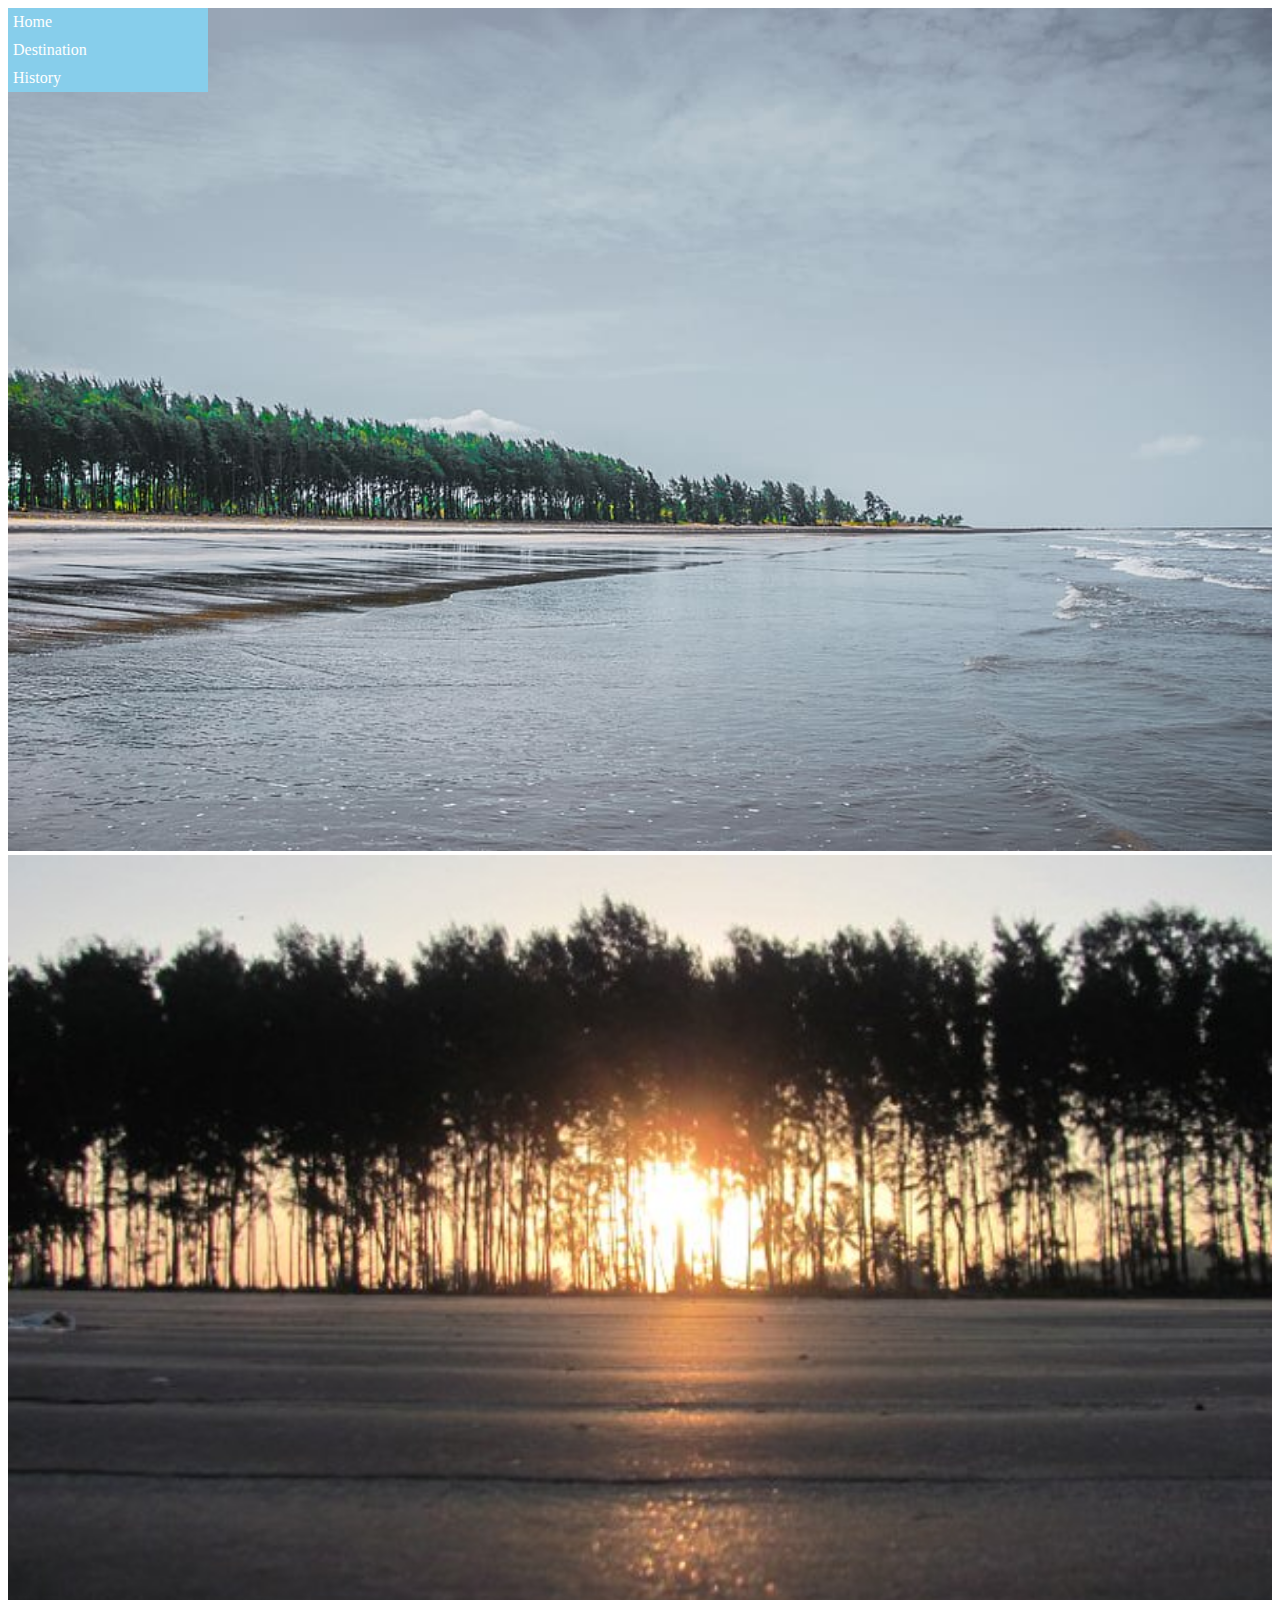
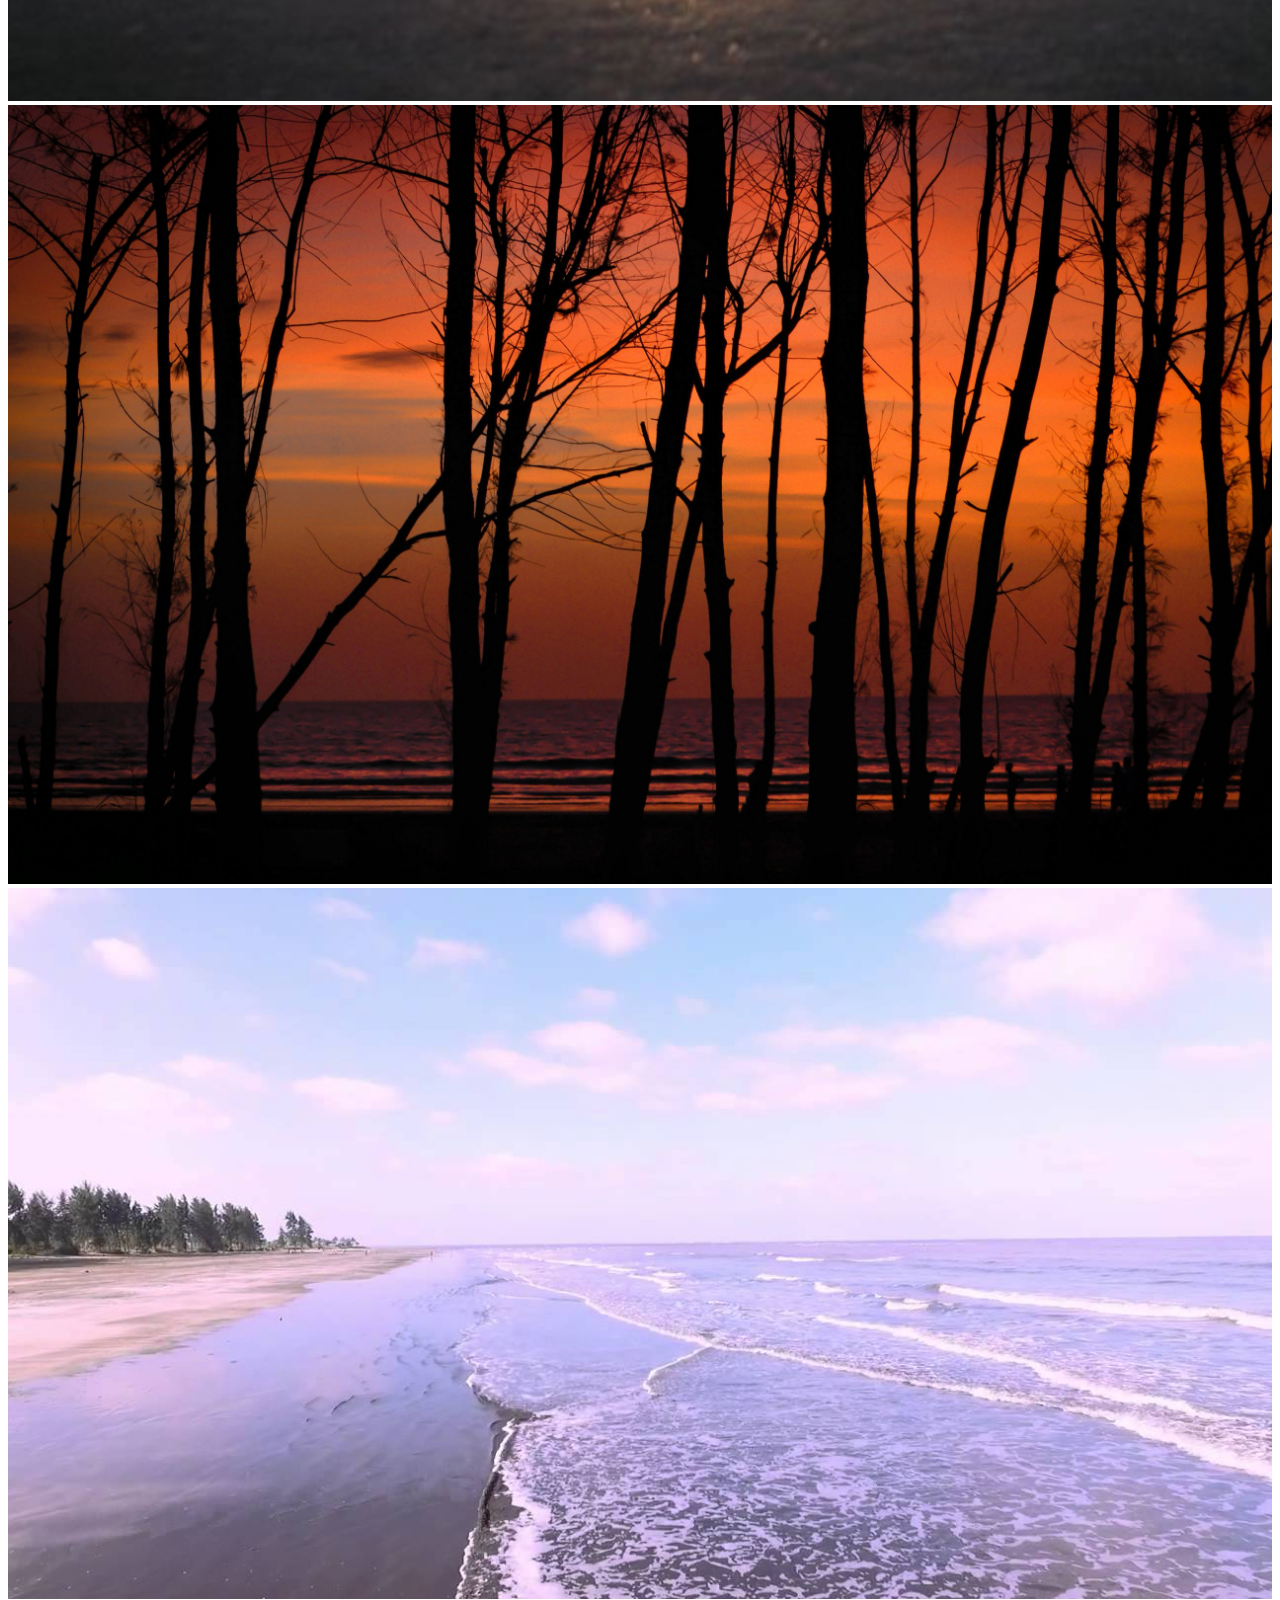
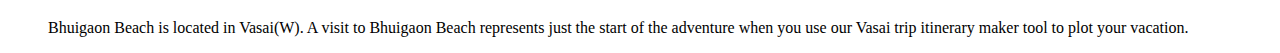
<file: bhuigaon.html>
<!DOCTYPE html>
<html>
    <head>
        <meta charset="UTF-8"> 
        <meta name='viewport' content="width-device-width initial-scale=1.0"> 
        <style>
            
            ul{
                list-style-type: none;
                color: cornsilk;
                background-color:skyblue;
                width: 200px;
               
                text-decoration: none;
                position: fixed;
                margin: 0px;
                padding: 0px;

            }
            a:link{
                display: block;
                color:#fff;
                padding: 5px 5px;
                text-decoration: none;

            }
            a:hover{
                background-color: wheat;

                * {box-sizing:border-box}

/* Slideshow container */
.slideshow-container {
  max-width: 1000px;
  position: relative;
  margin: auto;
}

/* Hide the images by default */
.mySlides {
  display: none;
}

/* Next & previous buttons */
.prev, .next {
  cursor: pointer;
  position: absolute;
  top: 50%;
  width: auto;
  margin-top: -22px;
  padding: 16px;
  color: white;
  font-weight: bold;
  font-size: 18px;
  transition: 0.6s ease;
  border-radius: 0 3px 3px 0;
  user-select: none;
}

/* Position the "next button" to the right */
.next {
  right: 0;
  border-radius: 3px 0 0 3px;
}

/* On hover, add a black background color with a little bit see-through */
.prev:hover, .next:hover {
  background-color: rgba(0,0,0,0.8);
}

/* Caption text */
.text {
  color: #f2f2f2;
  font-size: 15px;
  padding: 8px 12px;
  position: absolute;
  bottom: 8px;
  width: 100%;
  text-align: center;
}

/* Number text (1/3 etc) */
.numbertext {
  color: #f2f2f2;
  font-size: 12px;
  padding: 8px 12px;
  position: absolute;
  top: 0;
}

/* The dots/bullets/indicators */
.dot {
  cursor: pointer;
  height: 15px;
  width: 15px;
  margin: 0 2px;
  background-color: #bbb;
  border-radius: 50%;
  display: inline-block;
  transition: background-color 0.6s ease;
}

.active, .dot:hover {
  background-color: #717171;
}

/* Fading animation */
.fade {
  -webkit-animation-name: fade;
  -webkit-animation-duration: 1.5s;
  animation-name: fade;
  animation-duration: 1.5s;
}

@-webkit-keyframes fade {
  from {opacity: .4}
  to {opacity: 1}
}

@keyframes fade {
  from {opacity: .4}
  to {opacity: 1}
}


        </style>

    </head>
    <body>
    
    <!---Navigation bar slides-->

    <div class ="nav-bar">
        <div class ="links">
            <ul>
                <li><a href="index.html">Home</a></li>
                <li><a href="destination.html">Destination</a></li>
                <li><a href="https://en.wikipedia.org/wiki/Vasai"> History</a></li>
            </ul>

        </div>

    </div>

    <!-- Slideshow container -->
<div class="slideshow-container">

    <!-- Full-width images with number and caption text -->
    <div class="mySlides fade">
     
      <img src="img/bhuigaonbeacc.jpg" style="width:100%">
     
    </div>
  
    <div class="mySlides fade">
    
      <img src="img/bhuigaon3.jpg" style="width:100%">
      
    </div>
  
    <div class="mySlides fade">
      
      <img src="img/bhuigaon4.jpg" style="width:100%">
      
    </div>

    <div class="mySlides fade">
        
        <img src="img/bhuigaon2.jpg" style="width:100%">
        
    </div>
   
  
    
    <!---Detials about the Tungareshwar -->

    <div class="details">
        <div class ="quote1">
            <P><blockquote>
                Bhuigaon Beach is located in Vasai(W). A visit to Bhuigaon Beach represents just the
                start of the 
                adventure when you use our Vasai trip itinerary maker tool to plot your vacation.
            </blockquote></P>
       
        


    </div>

    


    </body>
    

</html>
</file>
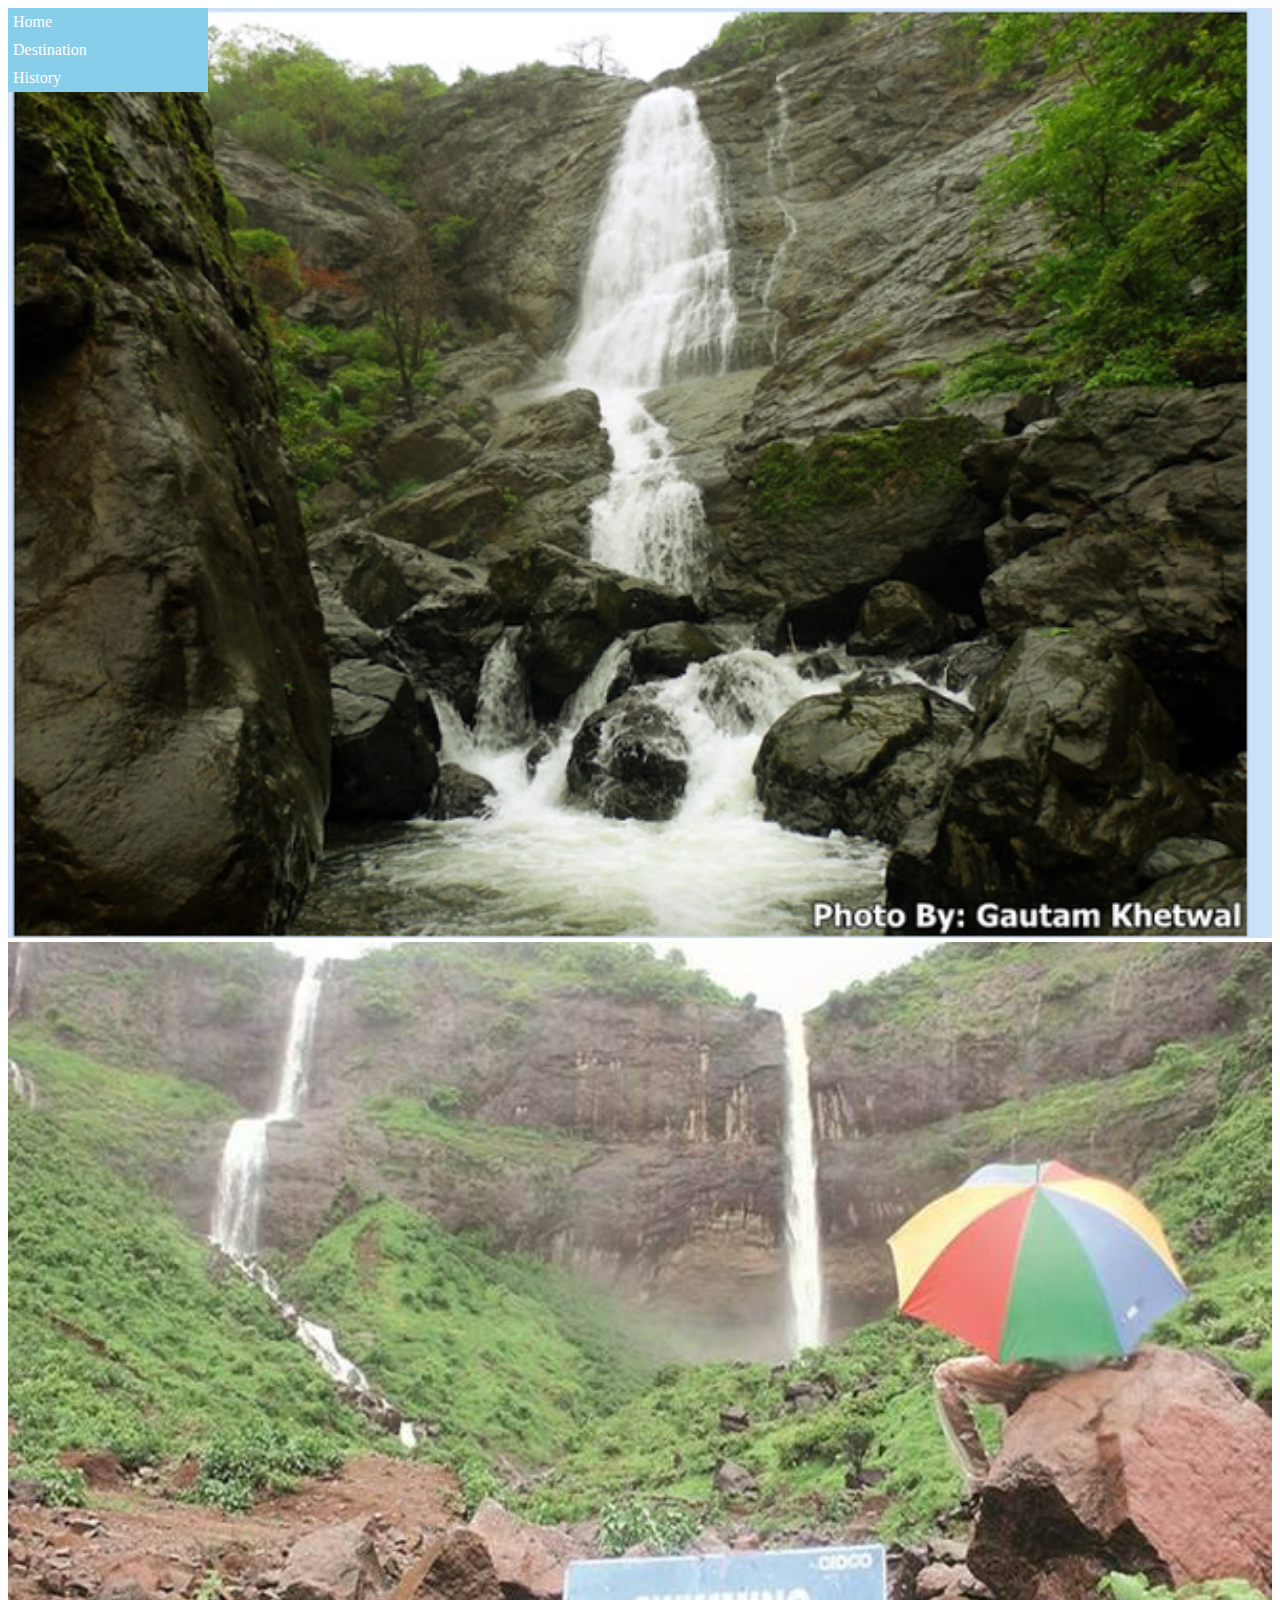
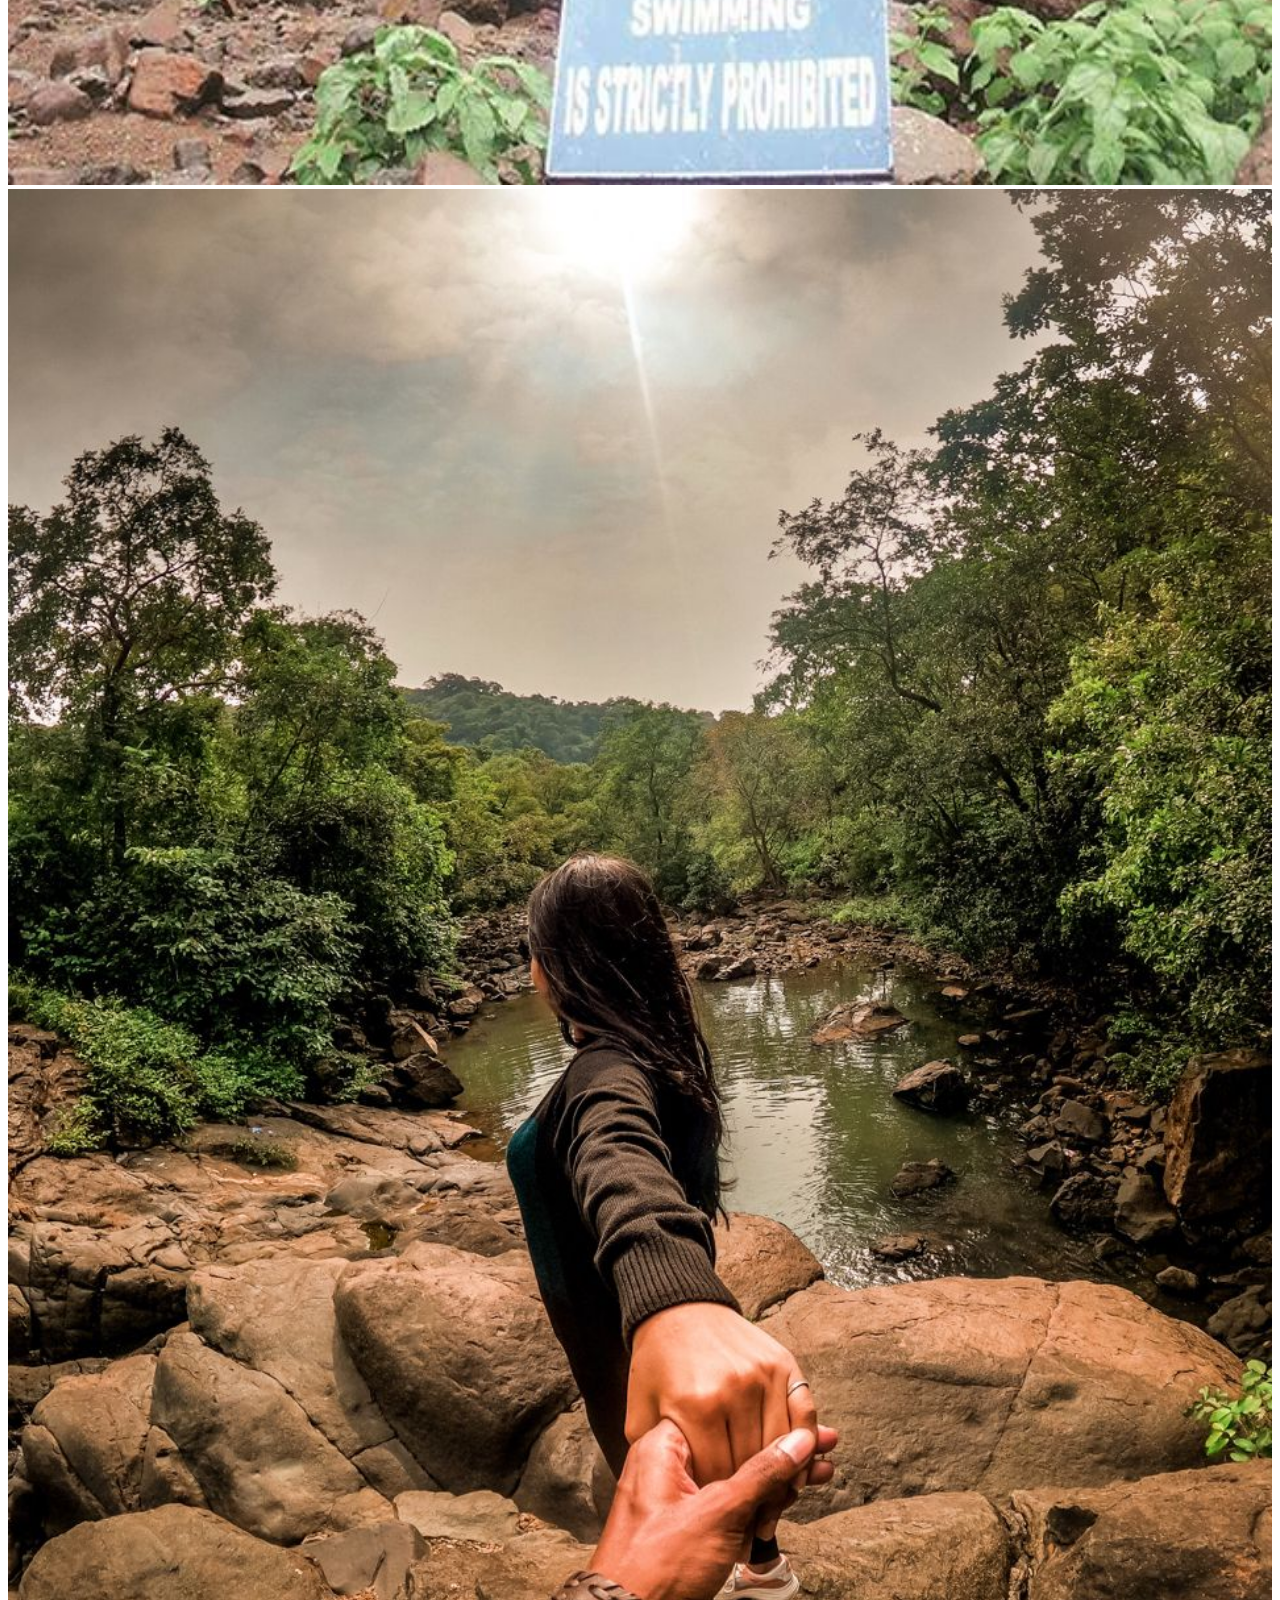
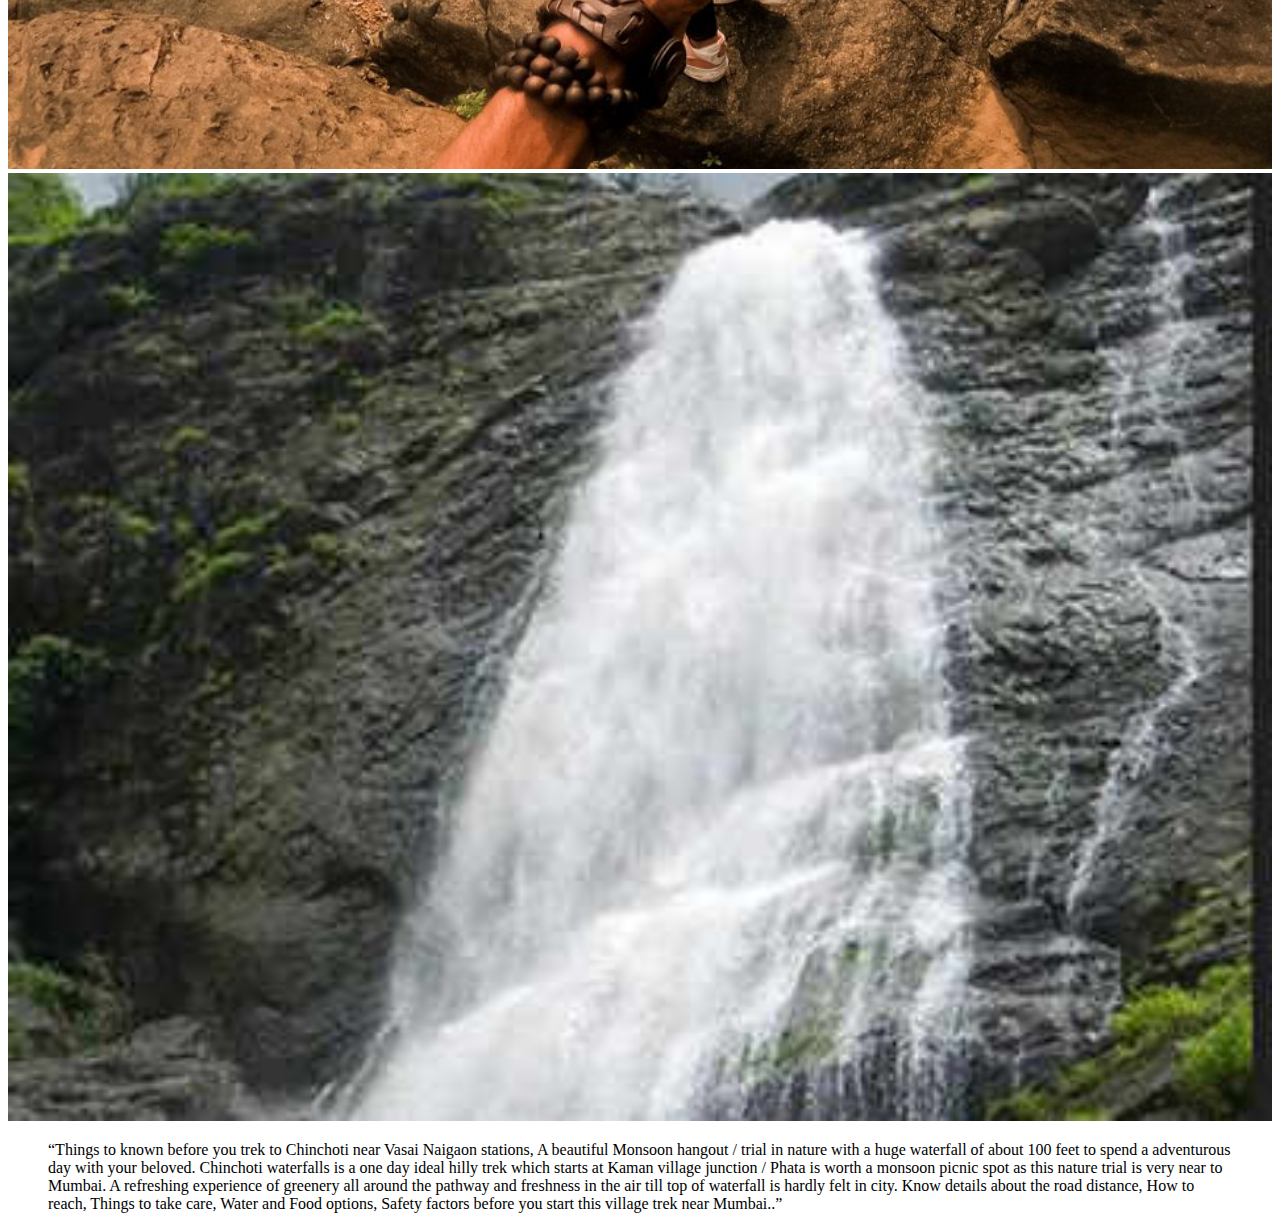
<file: chichoti.html>
<!DOCTYPE html>
<html>
    <head>
        <meta charset="UTF-8"> 
        <meta name='viewport' content="width-device-width initial-scale=1.0"> 
        <style>
            
            ul{
                list-style-type: none;
                color: cornsilk;
                background-color:skyblue;
                width: 200px;
               
                text-decoration: none;
                position: fixed;
                margin: 0px;
                padding: 0px;

            }
            a:link{
                display: block;
                color:#fff;
                padding: 5px 5px;
                text-decoration: none;

            }
            a:hover{
                background-color: wheat;

                * {box-sizing:border-box}

/* Slideshow container */
.slideshow-container {
  max-width: 1000px;
  position: relative;
  margin: auto;
}

/* Hide the images by default */
.mySlides {
  display: none;
}

/* Next & previous buttons */
.prev, .next {
  cursor: pointer;
  position: absolute;
  top: 50%;
  width: auto;
  margin-top: -22px;
  padding: 16px;
  color: white;
  font-weight: bold;
  font-size: 18px;
  transition: 0.6s ease;
  border-radius: 0 3px 3px 0;
  user-select: none;
}

/* Position the "next button" to the right */
.next {
  right: 0;
  border-radius: 3px 0 0 3px;
}

/* On hover, add a black background color with a little bit see-through */
.prev:hover, .next:hover {
  background-color: rgba(0,0,0,0.8);
}

/* Caption text */
.text {
  color: #f2f2f2;
  font-size: 15px;
  padding: 8px 12px;
  position: absolute;
  bottom: 8px;
  width: 100%;
  text-align: center;
}

/* Number text (1/3 etc) */
.numbertext {
  color: #f2f2f2;
  font-size: 12px;
  padding: 8px 12px;
  position: absolute;
  top: 0;
}

/* The dots/bullets/indicators */
.dot {
  cursor: pointer;
  height: 15px;
  width: 15px;
  margin: 0 2px;
  background-color: #bbb;
  border-radius: 50%;
  display: inline-block;
  transition: background-color 0.6s ease;
}

.active, .dot:hover {
  background-color: #717171;
}

/* Fading animation */
.fade {
  -webkit-animation-name: fade;
  -webkit-animation-duration: 1.5s;
  animation-name: fade;
  animation-duration: 1.5s;
}

@-webkit-keyframes fade {
  from {opacity: .4}
  to {opacity: 1}
}

@keyframes fade {
  from {opacity: .4}
  to {opacity: 1}
}


        </style>

    </head>
    <body>
    
    <!---Navigation bar slides-->

    <div class ="nav-bar">
        <div class ="links">
            <ul>
                <li><a href="index.html">Home</a></li>
                <li><a href="destination.html">Destination</a></li>
                <li><a href="https://en.wikipedia.org/wiki/Vasai"> History</a></li>
            </ul>

        </div>

    </div>

    <!-- Slideshow container -->
<div class="slideshow-container">

    <!-- Full-width images with number and caption text -->
    <div class="mySlides fade">
     
      <img src="img/chinchoti6.png" style="width:100%">
     
    </div>
  
    <div class="mySlides fade">
    
      <img src="img/chichoti2.jpg" style="width:100%">
      
    </div>
  
    <div class="mySlides fade">
      
      <img src="img/chinchoti4.jpg" style="width:100%">
      
    </div>

    <div class="mySlides fade">
        
        <img src="img/chichoti1.jpg" style="width:100%">
        
    </div>
   
  
    
    <!---Detials about the Tungareshwar -->

    <div class="details">
        <div class ="quote1">
            <P><blockquote>
                “Things to known before you trek to Chinchoti near Vasai Naigaon stations, A beautiful 
                Monsoon hangout / trial in nature with a huge waterfall of about 100 feet to spend a 
                adventurous day with your beloved. Chinchoti waterfalls is a one day ideal hilly 
                trek which starts at Kaman village junction / Phata is worth a monsoon picnic spot as
                 this nature trial is very near to Mumbai. A refreshing experience of greenery all 
                 around the pathway and freshness in the air till top of waterfall is hardly felt in city.
                  Know details about the road distance, How to reach, Things to take care, 
                Water and Food options, Safety factors before you start this village trek near Mumbai..”
               
            </blockquote></P>
       
        


    </div>

    


    </body>
    

</html>
</file>
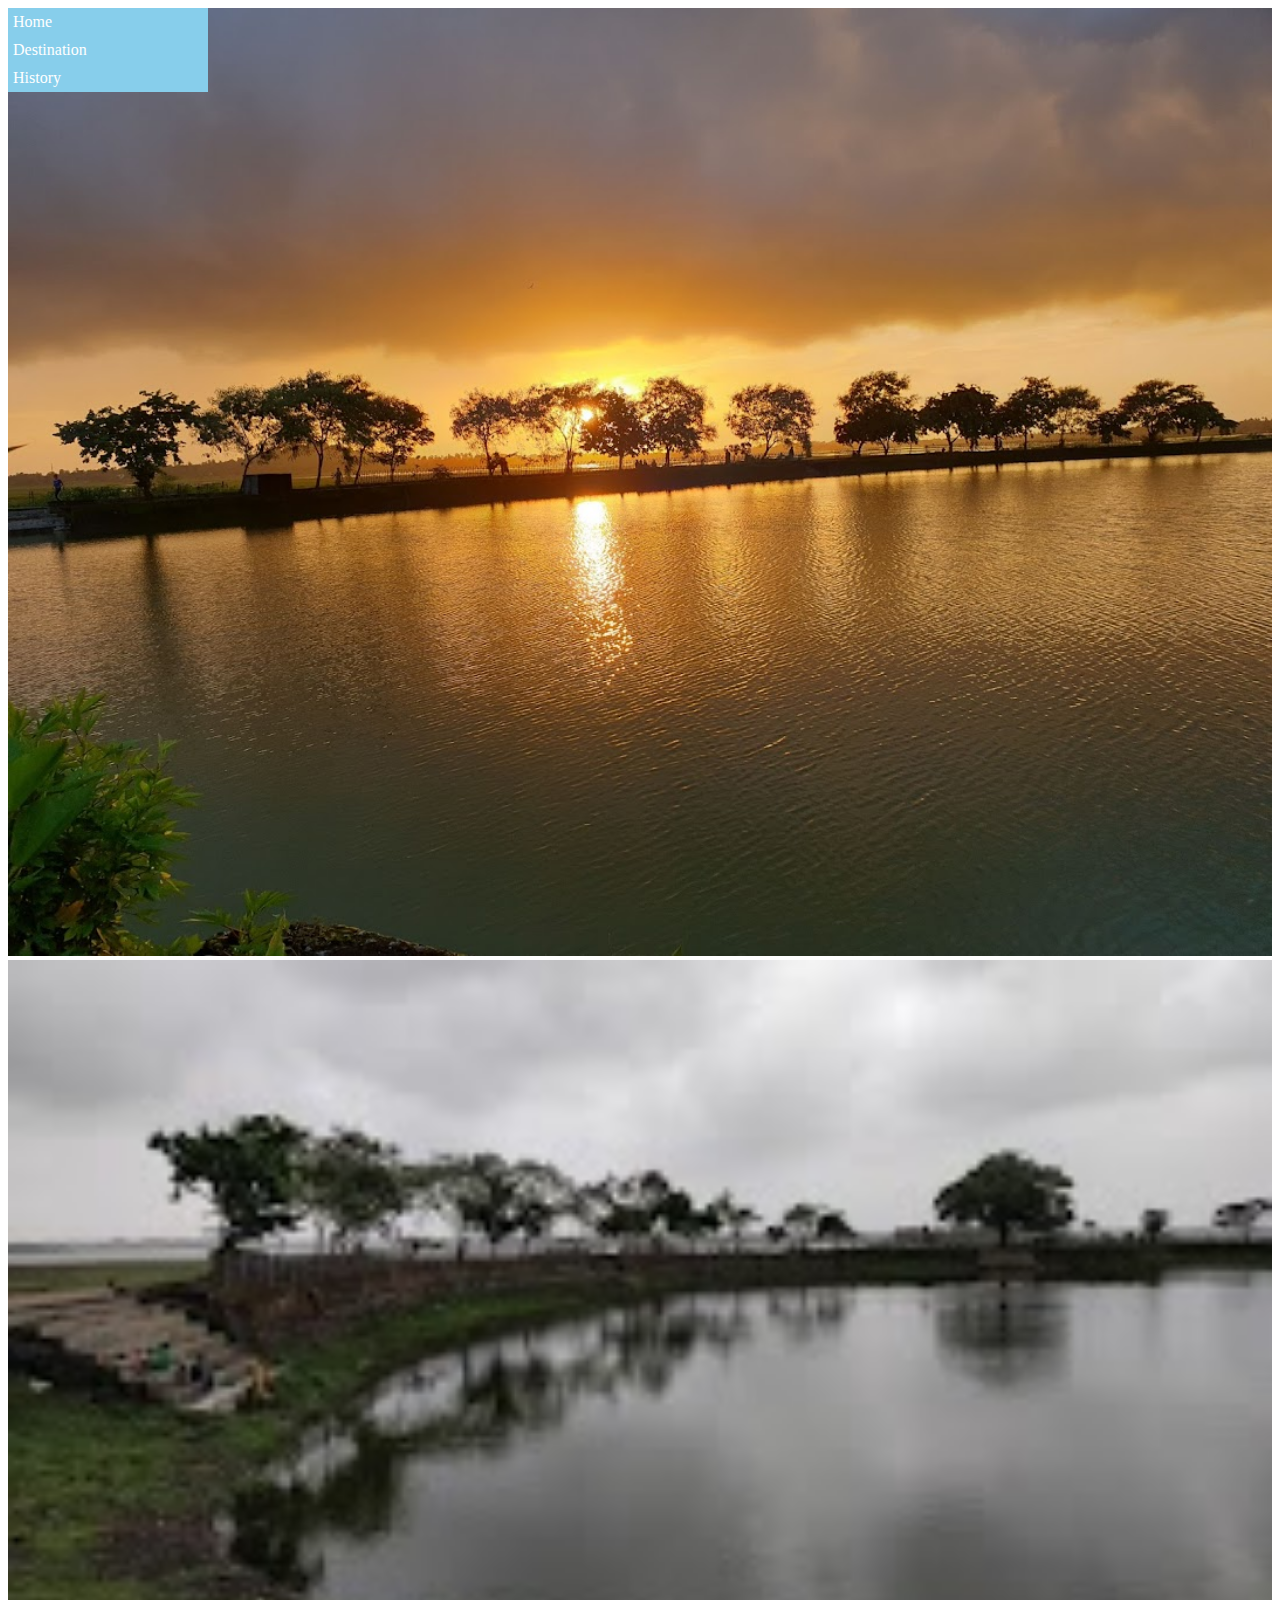
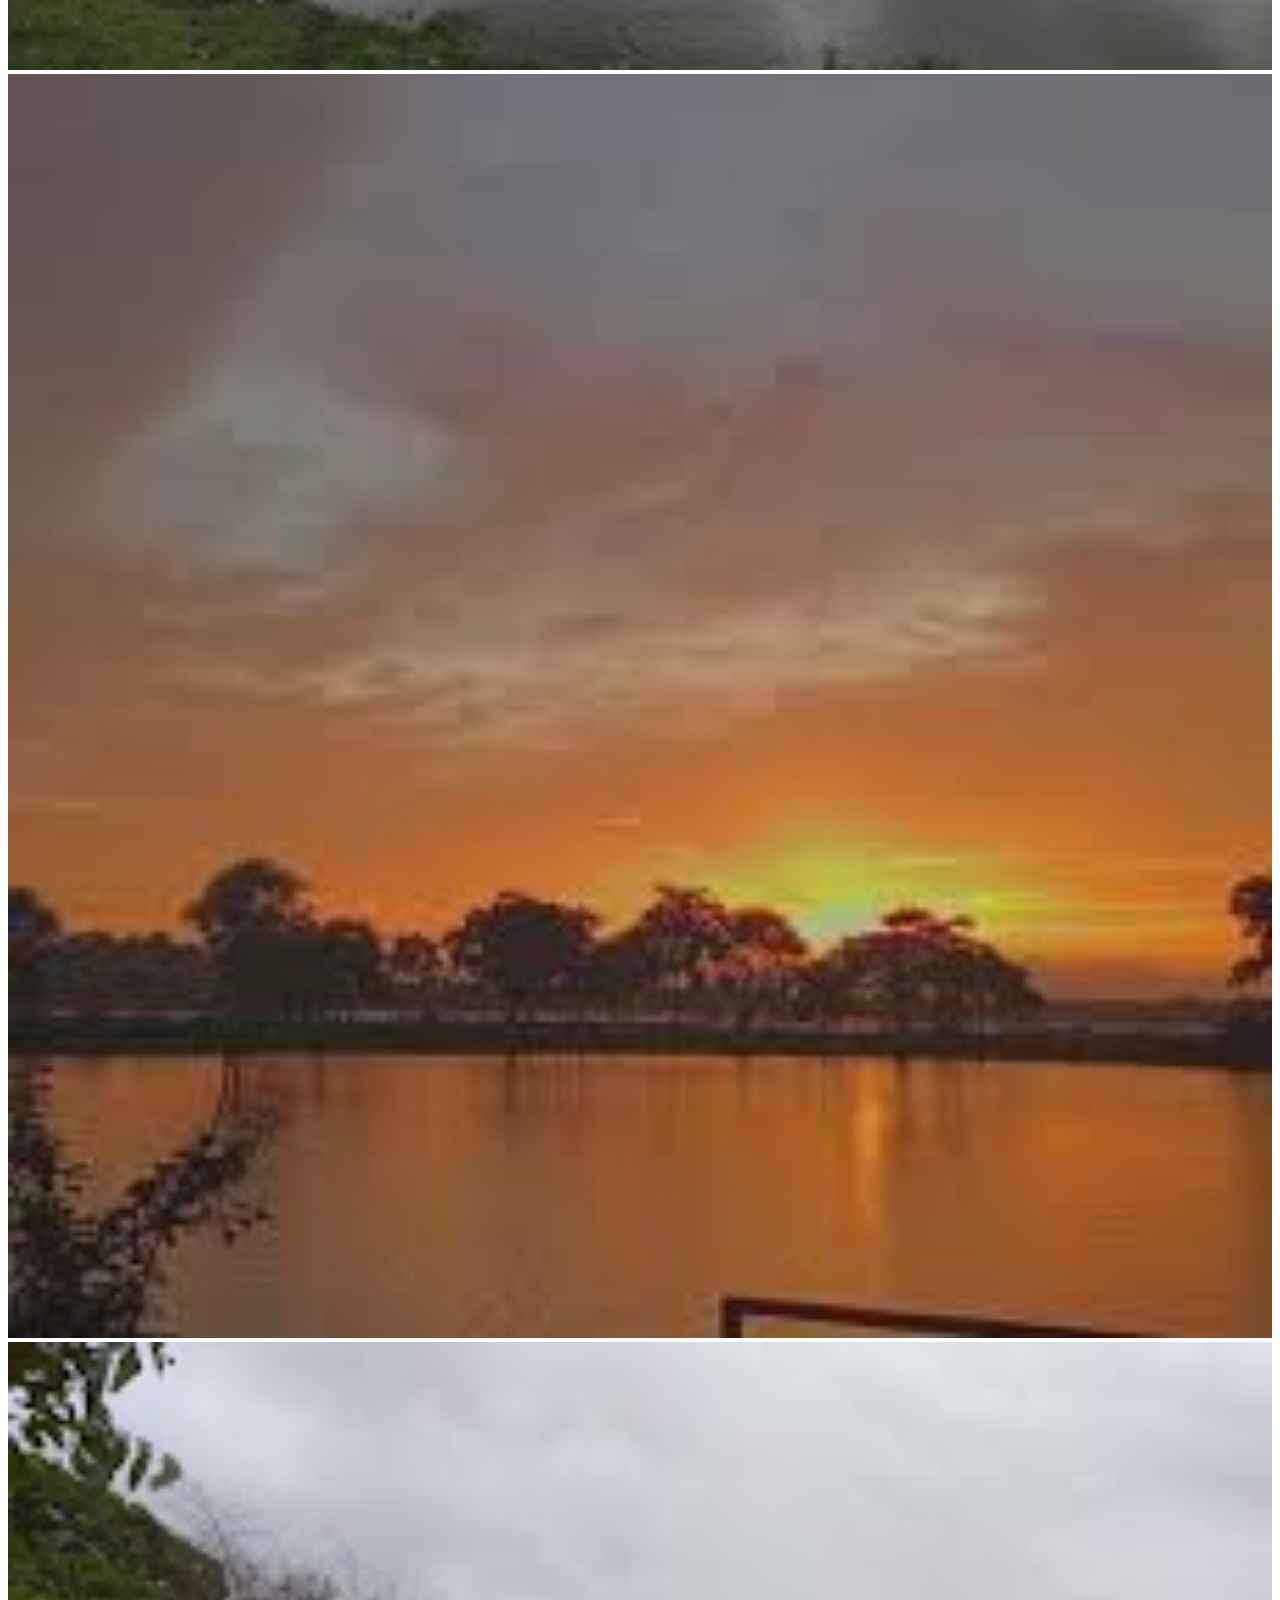
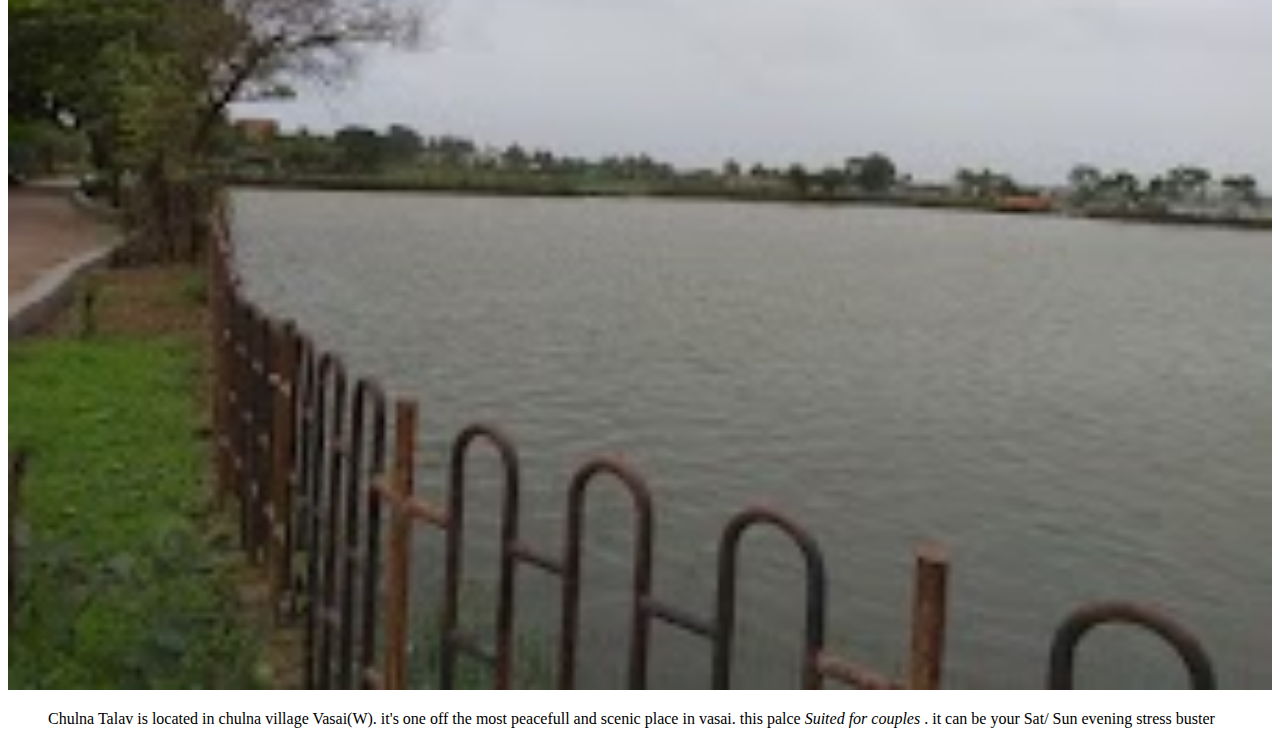
<file: chulna.html>
<!DOCTYPE html>
<html>
    <head>
        <meta charset="UTF-8"> 
        <meta name='viewport' content="width-device-width initial-scale=1.0"> 
        <style>
            
            ul{
                list-style-type: none;
                color: cornsilk;
                background-color:skyblue;
                width: 200px;
               
                text-decoration: none;
                position: fixed;
                margin: 0px;
                padding: 0px;

            }
            a:link{
                display: block;
                color:#fff;
                padding: 5px 5px;
                text-decoration: none;

            }
            a:hover{
                background-color: wheat;

                * {box-sizing:border-box}

/* Slideshow container */
.slideshow-container {
  max-width: 1000px;
  position: relative;
  margin: auto;
}

/* Hide the images by default */
.mySlides {
  display: none;
}

/* Next & previous buttons */
.prev, .next {
  cursor: pointer;
  position: absolute;
  top: 50%;
  width: auto;
  margin-top: -22px;
  padding: 16px;
  color: white;
  font-weight: bold;
  font-size: 18px;
  transition: 0.6s ease;
  border-radius: 0 3px 3px 0;
  user-select: none;
}

/* Position the "next button" to the right */
.next {
  right: 0;
  border-radius: 3px 0 0 3px;
}

/* On hover, add a black background color with a little bit see-through */
.prev:hover, .next:hover {
  background-color: rgba(0,0,0,0.8);
}

/* Caption text */
.text {
  color: #f2f2f2;
  font-size: 15px;
  padding: 8px 12px;
  position: absolute;
  bottom: 8px;
  width: 100%;
  text-align: center;
}

/* Number text (1/3 etc) */
.numbertext {
  color: #f2f2f2;
  font-size: 12px;
  padding: 8px 12px;
  position: absolute;
  top: 0;
}

/* The dots/bullets/indicators */
.dot {
  cursor: pointer;
  height: 15px;
  width: 15px;
  margin: 0 2px;
  background-color: #bbb;
  border-radius: 50%;
  display: inline-block;
  transition: background-color 0.6s ease;
}

.active, .dot:hover {
  background-color: #717171;
}

/* Fading animation */
.fade {
  -webkit-animation-name: fade;
  -webkit-animation-duration: 1.5s;
  animation-name: fade;
  animation-duration: 1.5s;
}

@-webkit-keyframes fade {
  from {opacity: .4}
  to {opacity: 1}
}

@keyframes fade {
  from {opacity: .4}
  to {opacity: 1}
}


        </style>

    </head>
    <body>
    
    <!---Navigation bar slides-->

    <div class ="nav-bar">
        <div class ="links">
            <ul>
                <li><a href="index.html">Home</a></li>
                <li><a href="destination.html">Destination</a></li>
                <li><a href="https://en.wikipedia.org/wiki/Vasai"> History</a></li>
            </ul>

        </div>

    </div>

    <!-- Slideshow container -->
<div class="slideshow-container">

    <!-- Full-width images with number and caption text -->
    <div class="mySlides fade">
     
      <img src="img/Chulna talav.jpg" style="width:100%">
     
    </div>
  
    <div class="mySlides fade">
    
      <img src="img/chulna talav4.jpg" style="width:100%">
      
    </div>
  
    <div class="mySlides fade">
      
      <img src="img/chulnatalav4.jpg" style="width:100%">
      
    </div>

    <div class="mySlides fade">
        
        <img src="img/chulna talav2.jpg" style="width:100%">
        
    </div>
   
  
    
    <!---Detials about the Tungareshwar -->

    <div class="details">
        <div class ="quote1">
            <P><blockquote>
                Chulna Talav is located in  chulna village Vasai(W). it's one off the most 
                peacefull and scenic place in vasai. this palce <em> Suited for couples </em>.
                it can be your Sat/ Sun evening stress buster
               
            </blockquote></P>
       
        


    </div>

    


    </body>
    

</html>
</file>
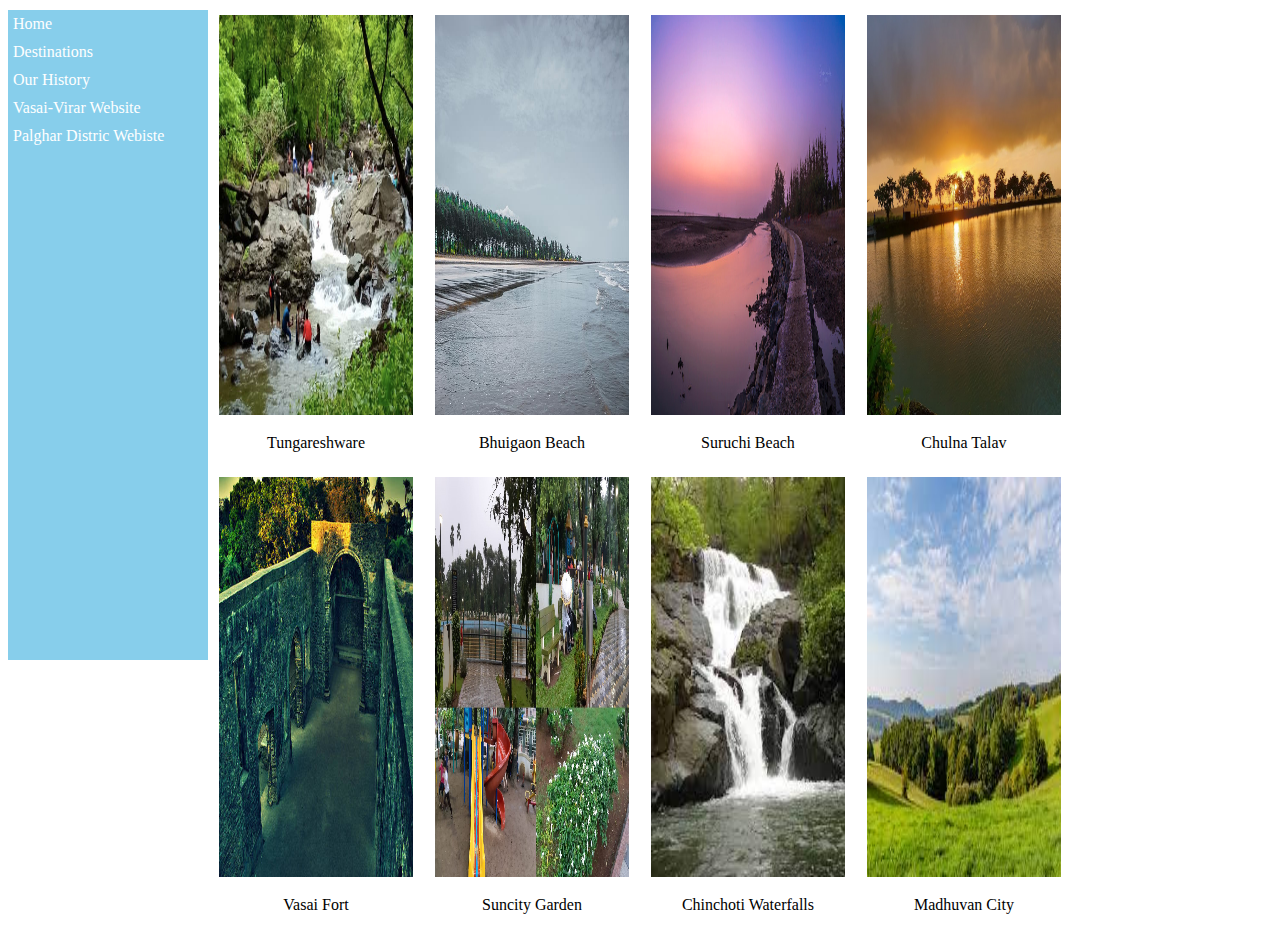
<file: destination.html>
<!DOCTYPE html>
<html>
    <head>
        <meta charset="UTF-8">
        <meta name ="viewport" content="width -device-width intial-scale =1.0" >
    <style>



ul{  
  list-style-type: none;
  margin: 0;
  padding: 0;
  width: 200px;
  height: 650px;
 
  background-color:skyblue;
  text-decoration: none;
 position: fixed;
  
   
  

}

a:link{
    display: block;
    color: #fff;
    padding: 5px 5px;
    text-decoration: none;

}
a:hover{
    background-color:wheat;

}
a.active {
  background-color: #04AA6D;
  color: white;
}




/* image gallery style sheet*/

.dest{
   
    margin: 10px  200px;
    position:sticky ;
    position: relative;
   

    
}
.gallery {
    border: 1x solid #333;
    display: flexbox;
}
.gallery:hover{
    border: 1x solid #777;
}
.gallery img{
    width :100%;
    height: 400px;;
    display: flexbox;
}
.description{
    padding: 15px;
    text-align: center;
    color:black;
}
*{
    box-sizing: border-box;
}
.responsive {
  padding: 0 6px;
  float: left;
  width: 24.99999%;
}
@media only screen and (max-width: 700px) {
  .responsive {
    width: 49.99999%;s
    margin: 6px 0;
  }
}

@media only screen and (max-width: 500px) {
  .responsive {
    width: 400%;
    text-align: center;
  }
}

    </style>

    </head>
    <body>
        
        
            <div class ="nav-bar">
                <ul>
                   <li><a href="index.html">Home</a></li>
                   <li><a href="destination.html">Destinations</a></li> 
                  
                   <li><a  href="https://en.wikipedia.org/wiki/Vasai"  target="_blank"> Our History</a></li>
                   <li><a href="https://vvcmc.in/vvmc/?page_id=523&lang=en" target="_blank">Vasai-Virar Website</a></li>
                   <li><a href="https://palghar.gov.in/" target="_blank">Palghar Distric Webiste</a></li>
                </ul>
        
        
            </div>

        <div class="dest">
            <!--First image of Destination-->
           <div class ="responsive">
               <div class ="gallery">
                   <a  href="tungareshware.html">
                    <img src="img/Tungareshwar1.jpg" alt ="mountains"  width="100%">

                    <div class ="description">Tungareshware </div>
                </a>

               </div>

           </div>

            <!--second image of Destination-->
            <div class ="responsive">
                <div class ="gallery">
                    <a  href="bhuigaon.html">
                     <img src="img/bhuigaonbeacc.jpg" alt ="mountains" width="100%">
 
                     <div class ="description">Bhuigaon Beach</div>
                 </a>
 
                </div>
 
            </div>

              <!--Third  image of Destination-->
              <div class ="responsive">
                <div class ="gallery">
                    <a target="_blank" href="suruchi.html">
                     <img src="img/suruchi beach.jpg" alt ="mountains"  width="100%">
 
                     <div class ="description">Suruchi Beach</div>
                 </a>
 
                </div>
 
            </div>
            

              <!--Fourth image of Destination-->
              <div class ="responsive">
                <div class ="gallery">
                    <a target="_blank" href="chulna.html">
                     <img src="img/Chulna talav.jpg" alt ="mountains" width="100%">
 
                     <div class ="description">Chulna Talav</div>
                 </a>
 
                </div>
 
            </div>
            
              <!--Fifth image of Destination-->
              <div class ="responsive">
                <div class ="gallery">
                    <a target="_blank" href="fort.html">
                     <img src="img/vasai fort.jpg" alt ="mountains" width="100%">
 
                     <div class ="description">Vasai Fort</div>
                 </a>
 
                </div>
 
            </div>
            
              <!--Sixth image of Destination-->
              <div class ="responsive">
                <div class ="gallery">
                    <a target="_blank" href="suncity.html">
                     <img src="img/suncity garden.jpg" alt ="mountains" width="100%">
 
                     <div class ="description">Suncity Garden</div>
                 </a>
 
                </div>
 
            </div>
            
              <!--Seventh iamge of Destination-->
              <div class ="responsive">
                <div class ="gallery">
                    <a target="_blank" href="chichoti.html">
                     <img src="img/Tungareshwar2.jpg" alt ="mountains" width="100%">
 
                     <div class ="description">Chinchoti Waterfalls</div>
                 </a>
 
                </div>
 
            </div>
            

              <!--Eighth iamge of Destination-->
              <div class ="responsive">
                <div class ="gallery">
                    <a target="_blank" href="madhuvan.html">
                     <img src="img/madhuvan.jpg" alt ="mountains" width="100%">
 
                     <div class ="description">Madhuvan City</div>
                 </a>
 
                </div>
 
            </div>
        </div>    

           
     

        

    </body>
</html>
</file>
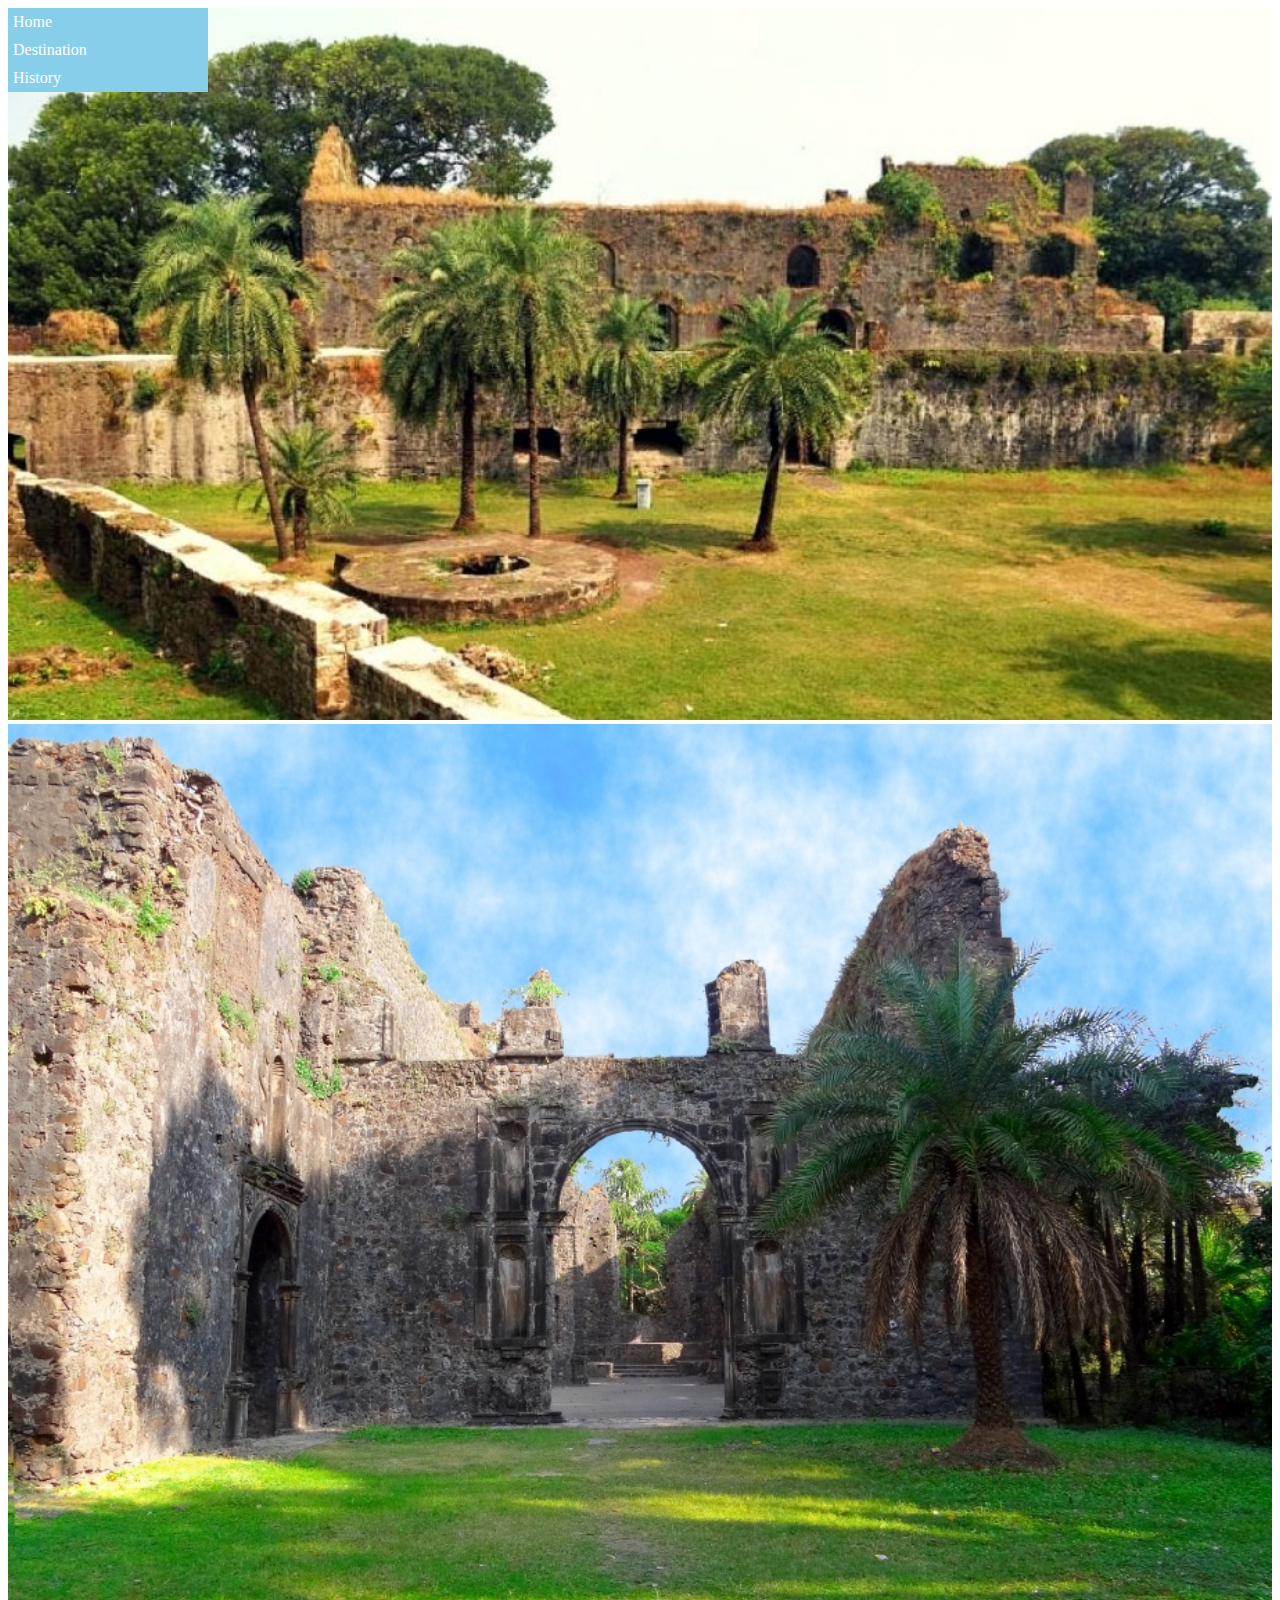
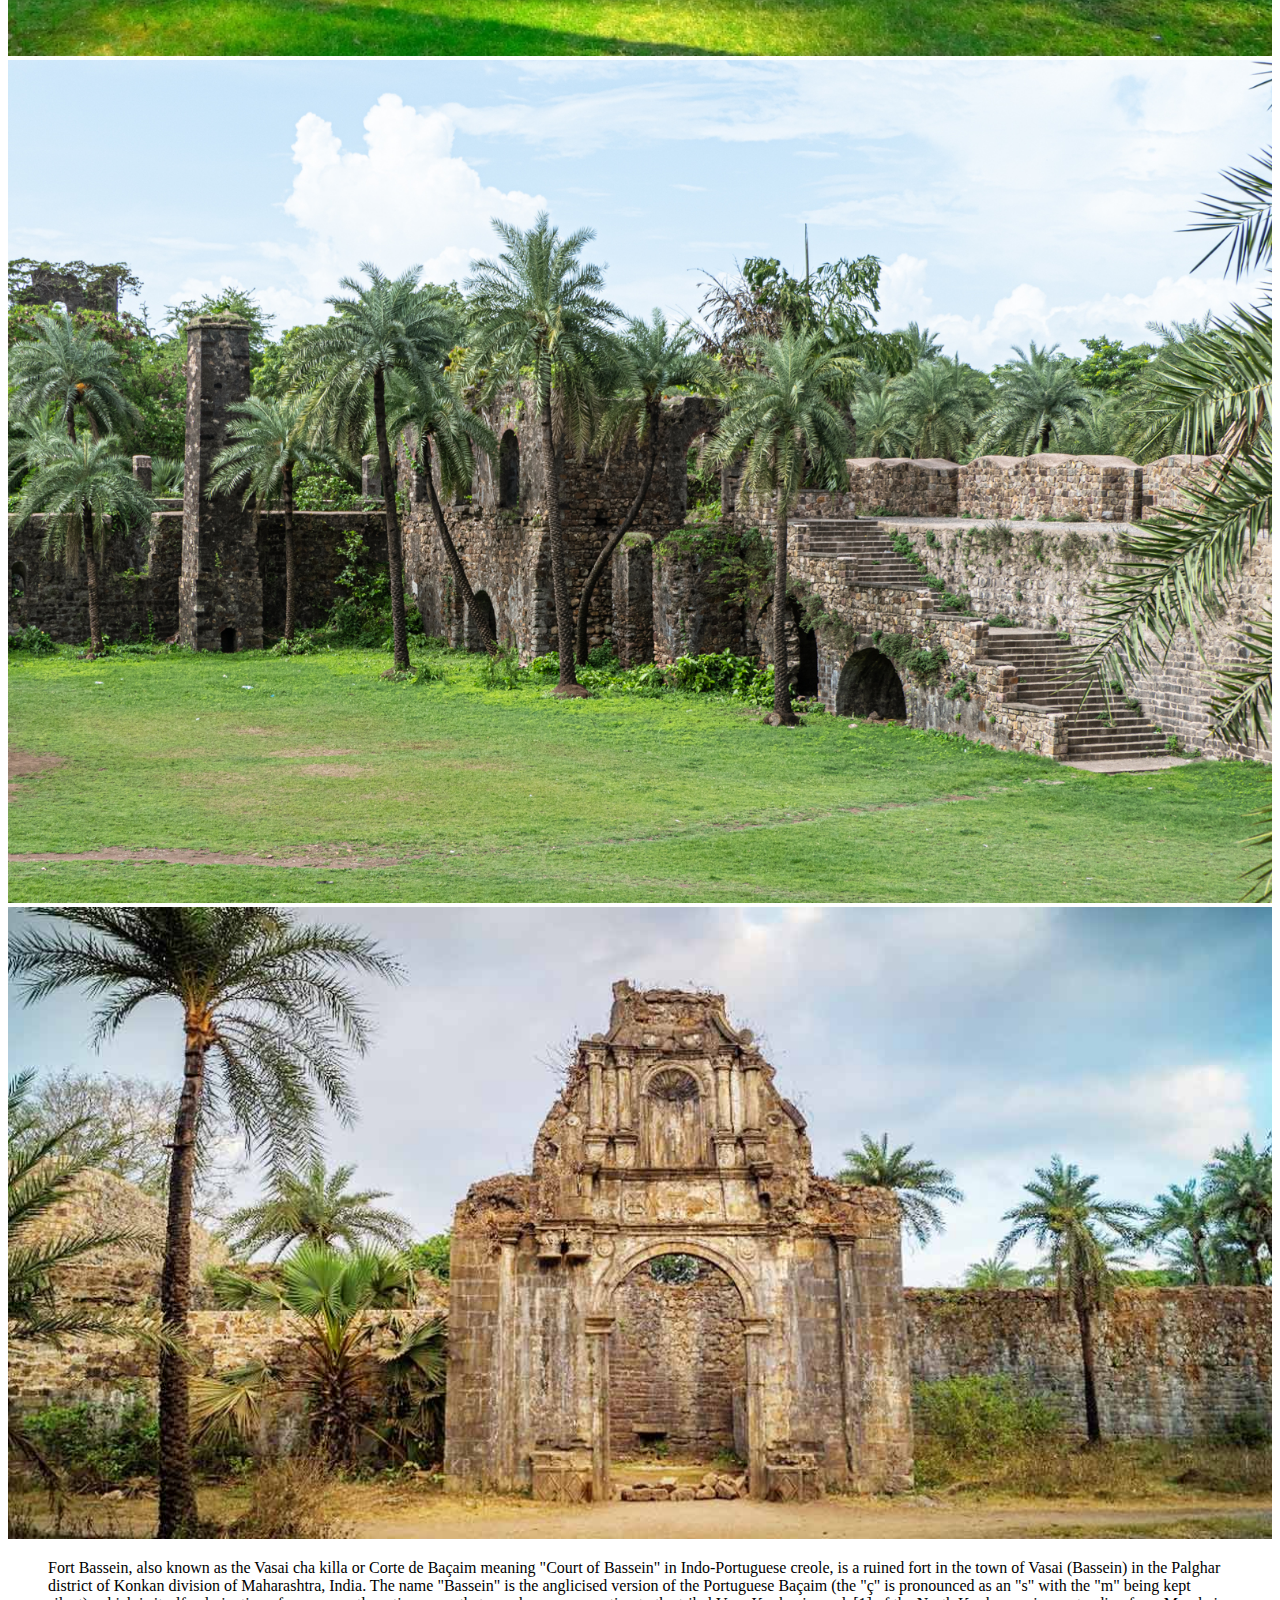
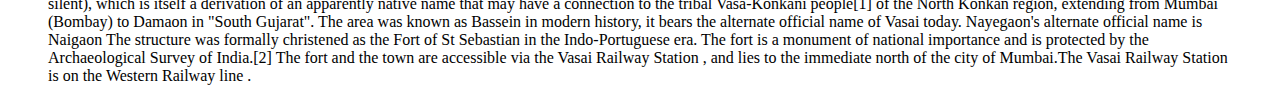
<file: fort.html>
<!DOCTYPE html>
<html>
    <head>
        <meta charset="UTF-8"> 
        <meta name='viewport' content="width-device-width initial-scale=1.0"> 
        <style>
            
            ul{
                list-style-type: none;
                color: cornsilk;
                background-color:skyblue;
                width: 200px;
               
                text-decoration: none;
                position: fixed;
                margin: 0px;
                padding: 0px;

            }
            a:link{
                display: block;
                color:#fff;
                padding: 5px 5px;
                text-decoration: none;

            }
            a:hover{
                background-color: wheat;

                * {box-sizing:border-box}

/* Slideshow container */
.slideshow-container {
  max-width: 1000px;
  position: relative;
  margin: auto;
}

/* Hide the images by default */
.mySlides {
  display: none;
}

/* Next & previous buttons */
.prev, .next {
  cursor: pointer;
  position: absolute;
  top: 50%;
  width: auto;
  margin-top: -22px;
  padding: 16px;
  color: white;
  font-weight: bold;
  font-size: 18px;
  transition: 0.6s ease;
  border-radius: 0 3px 3px 0;
  user-select: none;
}

/* Position the "next button" to the right */
.next {
  right: 0;
  border-radius: 3px 0 0 3px;
}

/* On hover, add a black background color with a little bit see-through */
.prev:hover, .next:hover {
  background-color: rgba(0,0,0,0.8);
}

/* Caption text */
.text {
  color: #f2f2f2;
  font-size: 15px;
  padding: 8px 12px;
  position: absolute;
  bottom: 8px;
  width: 100%;
  text-align: center;
}

/* Number text (1/3 etc) */
.numbertext {
  color: #f2f2f2;
  font-size: 12px;
  padding: 8px 12px;
  position: absolute;
  top: 0;
}

/* The dots/bullets/indicators */
.dot {
  cursor: pointer;
  height: 15px;
  width: 15px;
  margin: 0 2px;
  background-color: #bbb;
  border-radius: 50%;
  display: inline-block;
  transition: background-color 0.6s ease;
}

.active, .dot:hover {
  background-color: #717171;
}

/* Fading animation */
.fade {
  -webkit-animation-name: fade;
  -webkit-animation-duration: 1.5s;
  animation-name: fade;
  animation-duration: 1.5s;
}

@-webkit-keyframes fade {
  from {opacity: .4}
  to {opacity: 1}
}

@keyframes fade {
  from {opacity: .4}
  to {opacity: 1}
}


        </style>

    </head>
    <body>
    
    <!---Navigation bar slides-->

    <div class ="nav-bar">
        <div class ="links">
            <ul>
                <li><a href="index.html">Home</a></li>
                <li><a href="destination.html">Destination</a></li>
                <li><a href="https://en.wikipedia.org/wiki/Vasai"> History</a></li>
            </ul>

        </div>

    </div>

    <!-- Slideshow container -->
<div class="slideshow-container">

    <!-- Full-width images with number and caption text -->
    <div class="mySlides fade">
     
      <img src="img/fort1.jpg" style="width:100%">
     
    </div>
  
    <div class="mySlides fade">
    
      <img src="img/fort2.jpg" style="width:100%">
      
    </div>
  
    <div class="mySlides fade">
      
      <img src="img/fort3.jpg" style="width:100%">
      
    </div>

    <div class="mySlides fade">
        
        <img src="img/fort4.jpg" style="width:100%">
        
    </div>
   
  
    
    <!---Detials about the Tungareshwar -->

    <div class="details">
        <div class ="quote1">
            <P><blockquote>
                Fort Bassein,
                 also known as the Vasai cha killa or Corte de Baçaim meaning "Court of Bassein" 
                 in Indo-Portuguese creole, is a ruined fort in the town of Vasai (Bassein) in the
                  Palghar district of Konkan division of Maharashtra, India. The name "Bassein" is
                   the anglicised version of the Portuguese Baçaim (the "ç" is pronounced as an "s"
                    with the "m" being kept silent), which is itself a derivation of an apparently 
                    native name that may have a connection to the tribal Vasa-Konkani people[1] of the
                     North Konkan region, extending from Mumbai (Bombay) to Damaon in "South Gujarat". 
                     The area was known as Bassein in modern history, it bears the alternate official 
                     name of Vasai today. Nayegaon's alternate official name is Naigaon

The structure was formally christened as the Fort of St Sebastian in the Indo-Portuguese era. 
The fort is a monument of national importance and is protected by the Archaeological 
Survey of India.[2]

The fort and the town are accessible via the Vasai Railway Station
 , and lies to the immediate north
  of the city of Mumbai.The Vasai Railway Station is on the Western Railway 
  line .
               
            </blockquote></P>
       
        


    </div>

    


    </body>
    

</html>
</file>
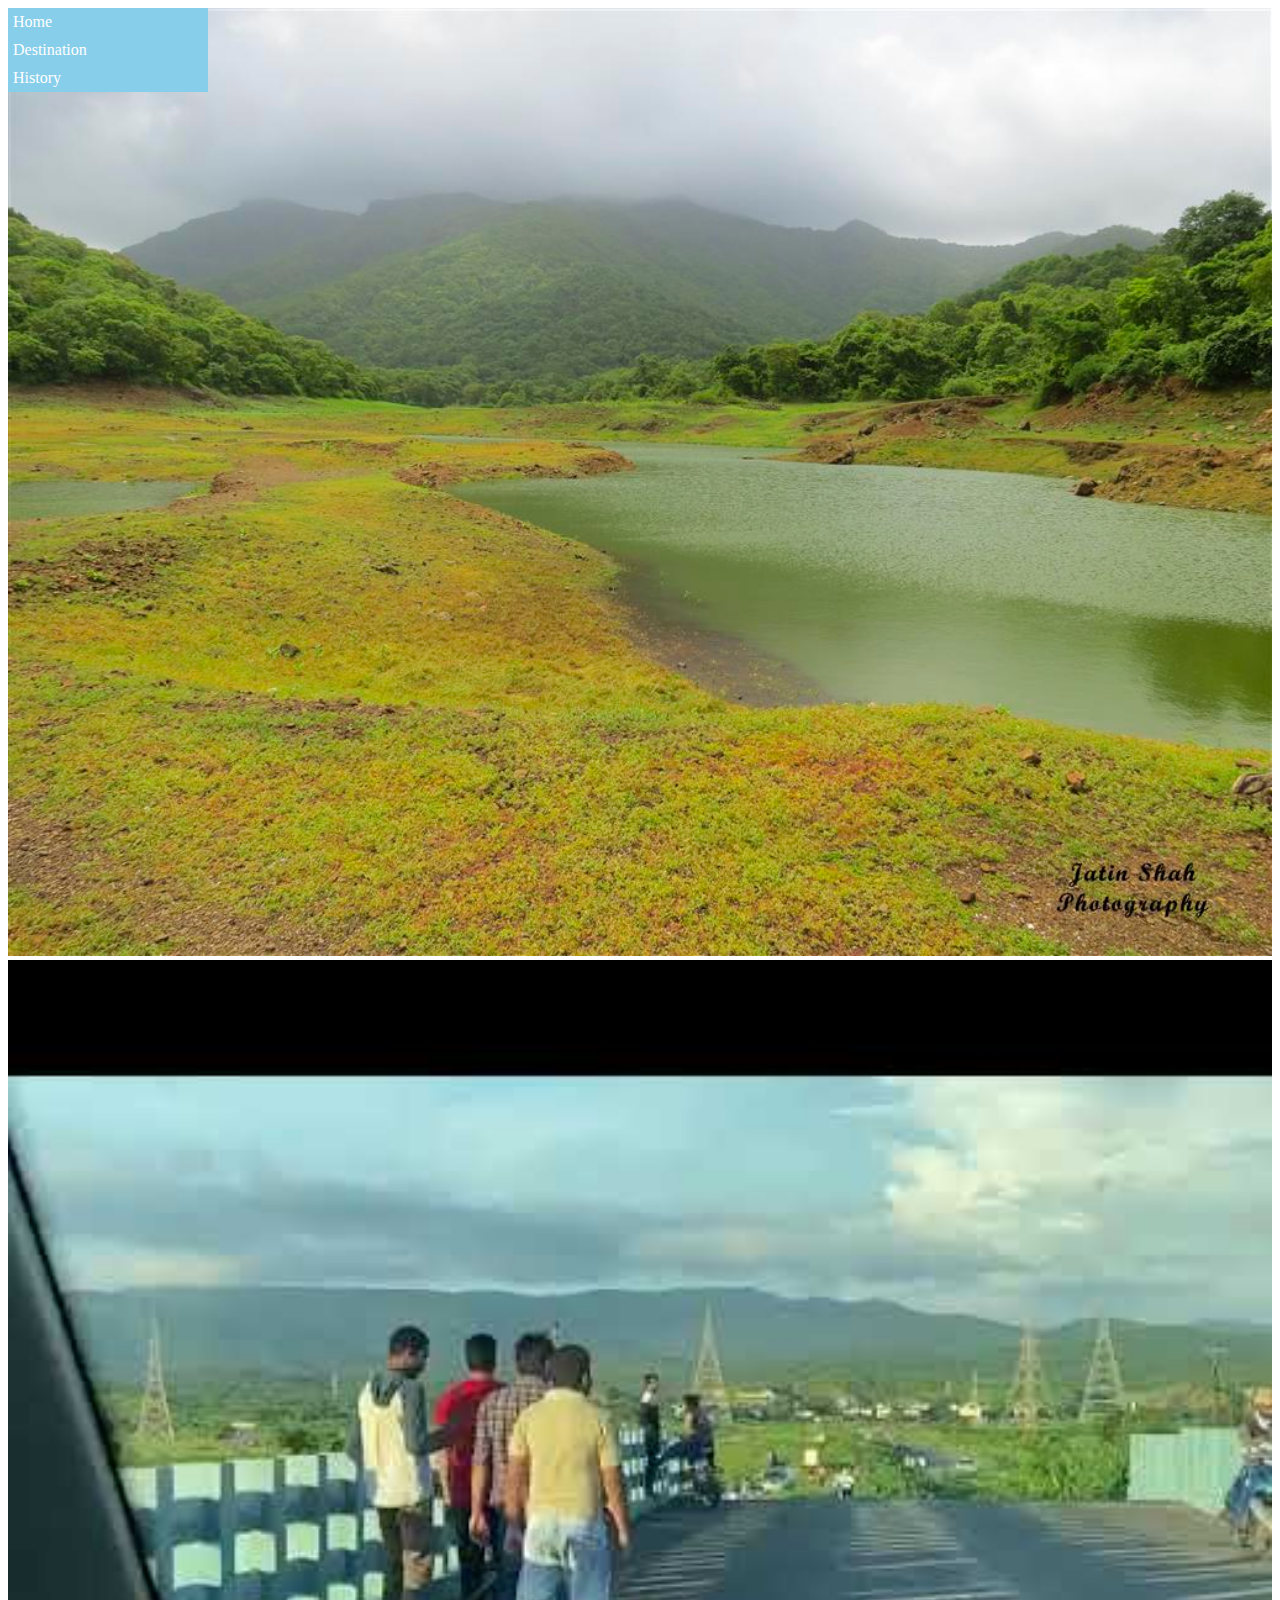
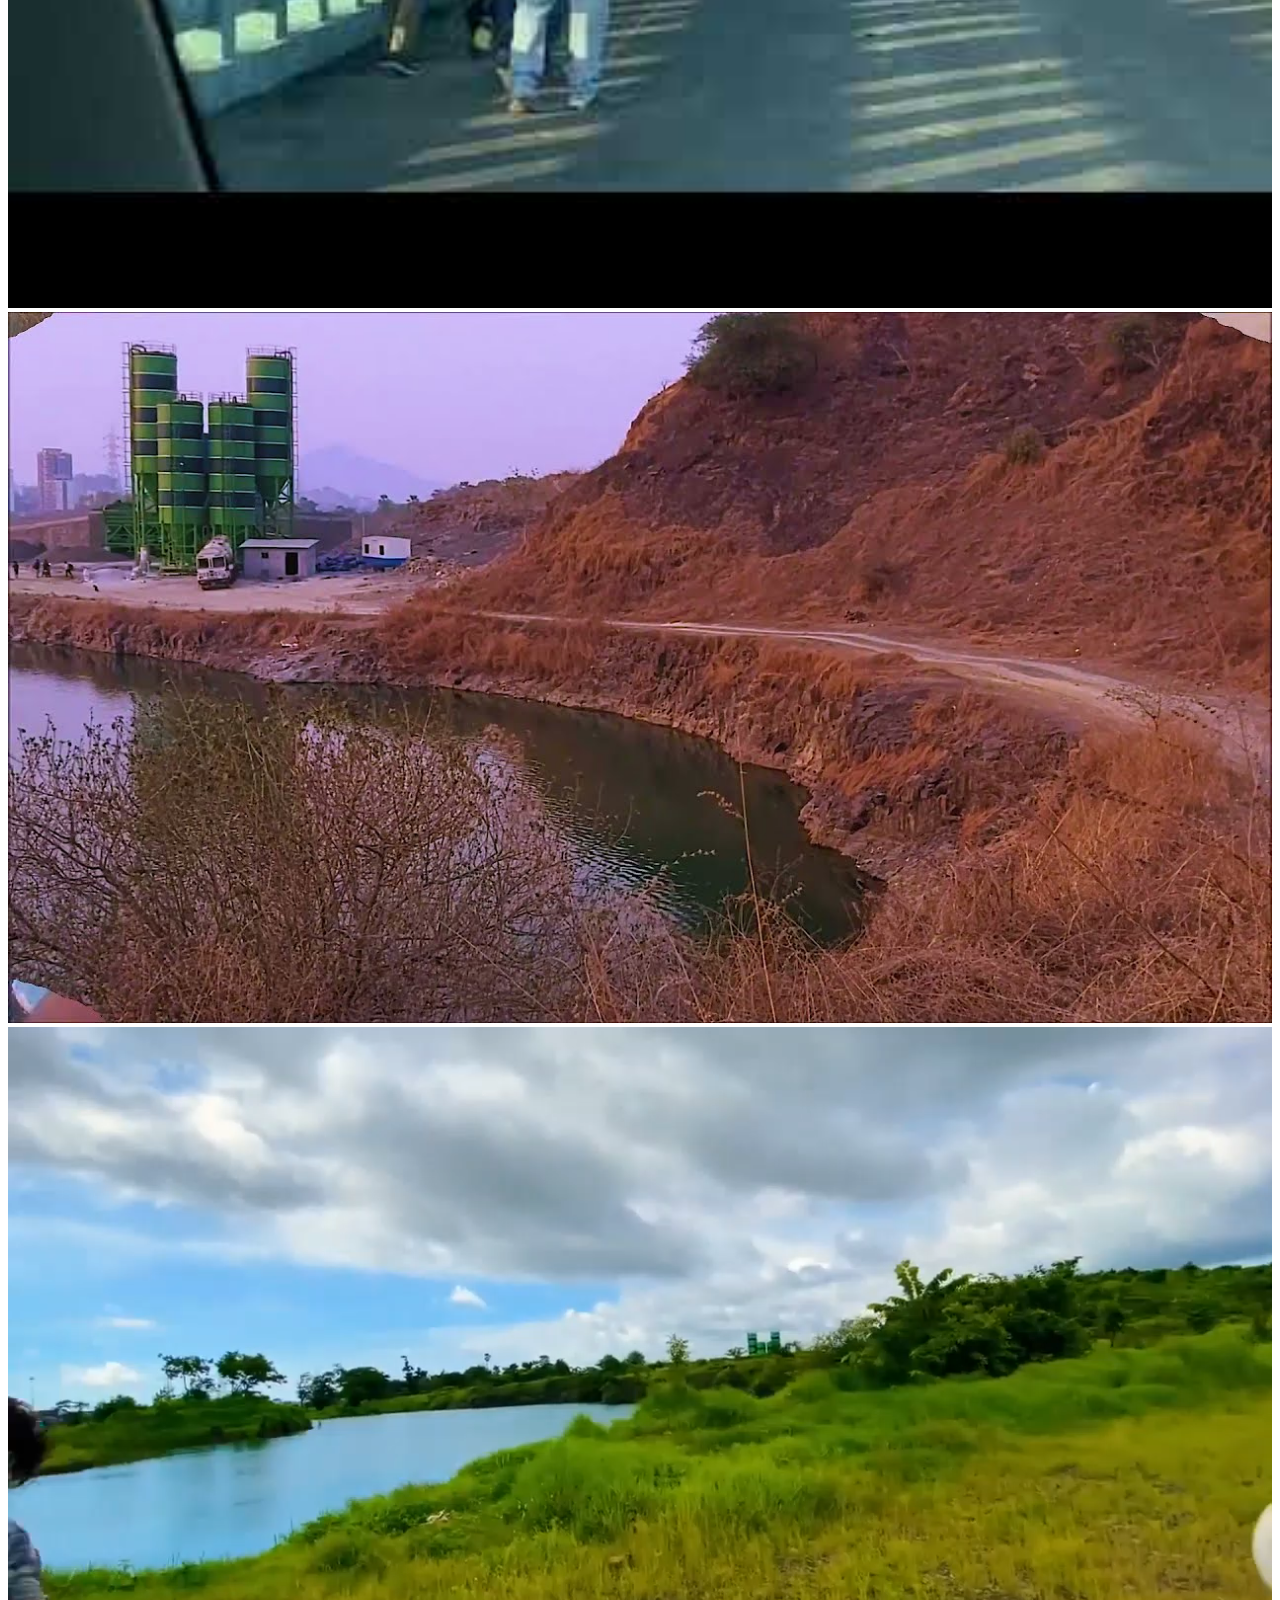
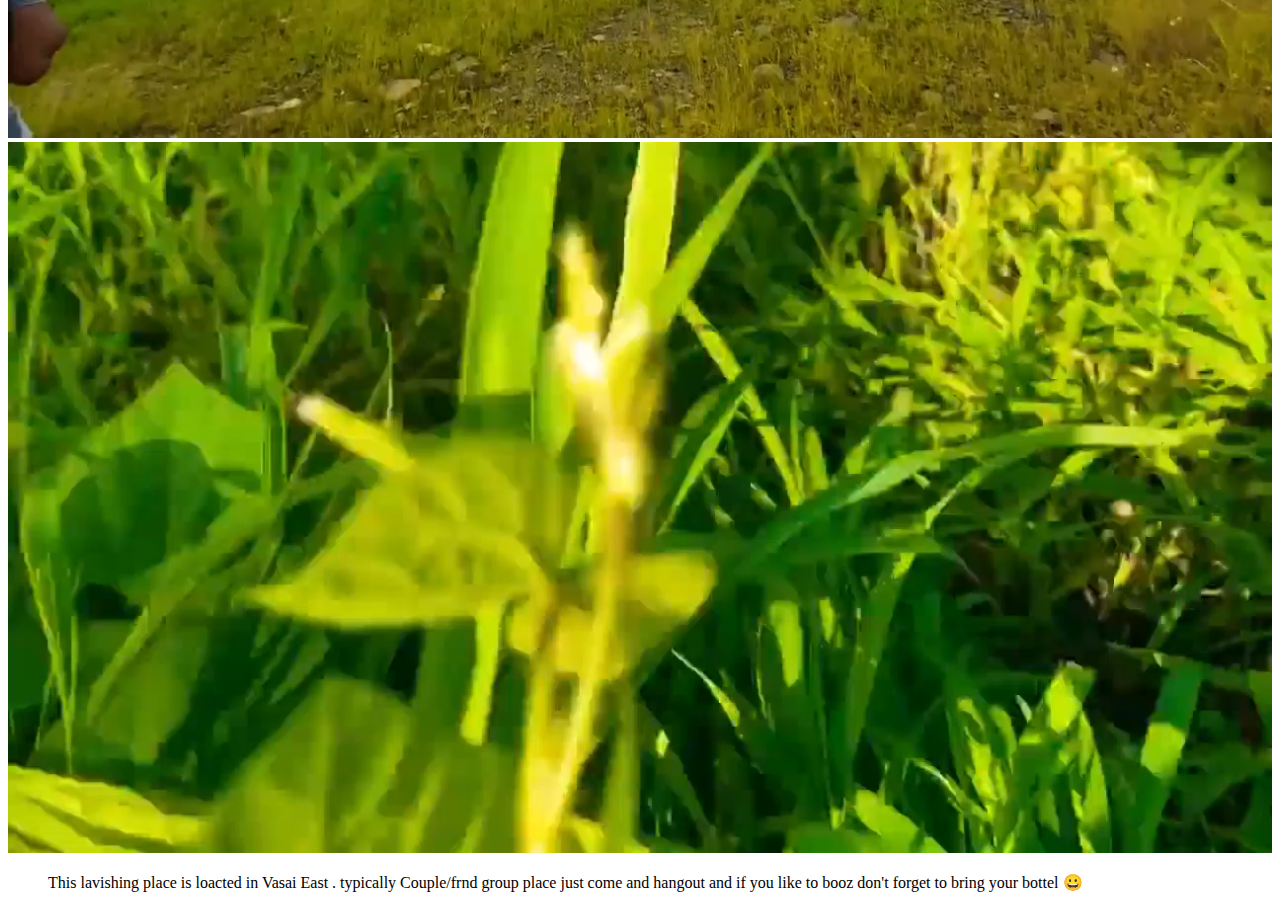
<file: madhuvan.html>
<!DOCTYPE html>
<html>
    <head>
        <meta charset="UTF-8"> 
        <meta name='viewport' content="width-device-width initial-scale=1.0"> 
        <style>
            
            ul{
                list-style-type: none;
                color: cornsilk;
                background-color:skyblue;
                width: 200px;
               
                text-decoration: none;
                position: fixed;
                margin: 0px;
                padding: 0px;

            }
            a:link{
                display: block;
                color:#fff;
                padding: 5px 5px;
                text-decoration: none;

            }
            a:hover{
                background-color: wheat;

                * {box-sizing:border-box}

/* Slideshow container */
.slideshow-container {
  max-width: 1000px;
  position: relative;
  margin: auto;
}

/* Hide the images by default */
.mySlides {
  display: none;
}

/* Next & previous buttons */
.prev, .next {
  cursor: pointer;
  position: absolute;
  top: 50%;
  width: auto;
  margin-top: -22px;
  padding: 16px;
  color: white;
  font-weight: bold;
  font-size: 18px;
  transition: 0.6s ease;
  border-radius: 0 3px 3px 0;
  user-select: none;
}

/* Position the "next button" to the right */
.next {
  right: 0;
  border-radius: 3px 0 0 3px;
}

/* On hover, add a black background color with a little bit see-through */
.prev:hover, .next:hover {
  background-color: rgba(0,0,0,0.8);
}

/* Caption text */
.text {
  color: #f2f2f2;
  font-size: 15px;
  padding: 8px 12px;
  position: absolute;
  bottom: 8px;
  width: 100%;
  text-align: center;
}

/* Number text (1/3 etc) */
.numbertext {
  color: #f2f2f2;
  font-size: 12px;
  padding: 8px 12px;
  position: absolute;
  top: 0;
}

/* The dots/bullets/indicators */
.dot {
  cursor: pointer;
  height: 15px;
  width: 15px;
  margin: 0 2px;
  background-color: #bbb;
  border-radius: 50%;
  display: inline-block;
  transition: background-color 0.6s ease;
}

.active, .dot:hover {
  background-color: #717171;
}

/* Fading animation */
.fade {
  -webkit-animation-name: fade;
  -webkit-animation-duration: 1.5s;
  animation-name: fade;
  animation-duration: 1.5s;
}

@-webkit-keyframes fade {
  from {opacity: .4}
  to {opacity: 1}
}

@keyframes fade {
  from {opacity: .4}
  to {opacity: 1}
}


        </style>

    </head>
    <body>
    
    <!---Navigation bar slides-->

    <div class ="nav-bar">
        <div class ="links">
            <ul>
                <li><a href="index.html">Home</a></li>
                <li><a href="destination.html">Destination</a></li>
                <li><a href="https://en.wikipedia.org/wiki/Vasai"> History</a></li>
            </ul>

        </div>

    </div>

    <!-- Slideshow container -->
<div class="slideshow-container">

    <!-- Full-width images with number and caption text -->
    <div class="mySlides fade">
     
      <img src="img/madhuvan1.jpg" style="width:100%">
     
    </div>
  
    <div class="mySlides fade">
    
      <img src="img/madhuvan2.jpg" style="width:100%">
      
    </div>
  
    <div class="mySlides fade">
      
      <img src="img/madhuvan3.jpg" style="width:100%">
      
    </div>

    <div class="mySlides fade">
        <video autoplay muted video loop id="video" height="100%" width="100%">
            <source src="img/madhuvan1.mp4" >
        </video>
        <video autoplay muted video loop id="video" height="100%" width="100%">
            <source src="img/madhuvan2.mp4" >
        </video>
     
        
    </div>
   
  
    
    <!---Detials about the Tungareshwar -->

    <div class="details">
        <div class ="quote1">
            <P><blockquote>
             This lavishing place is loacted in Vasai East . typically Couple/frnd group place  just  come and hangout 
             and if you like to booz don't forget to bring your bottel &#128512;
               
            </blockquote></P>
       
        


    </div>
<source>
    


    </body>
    

</html>
</file>
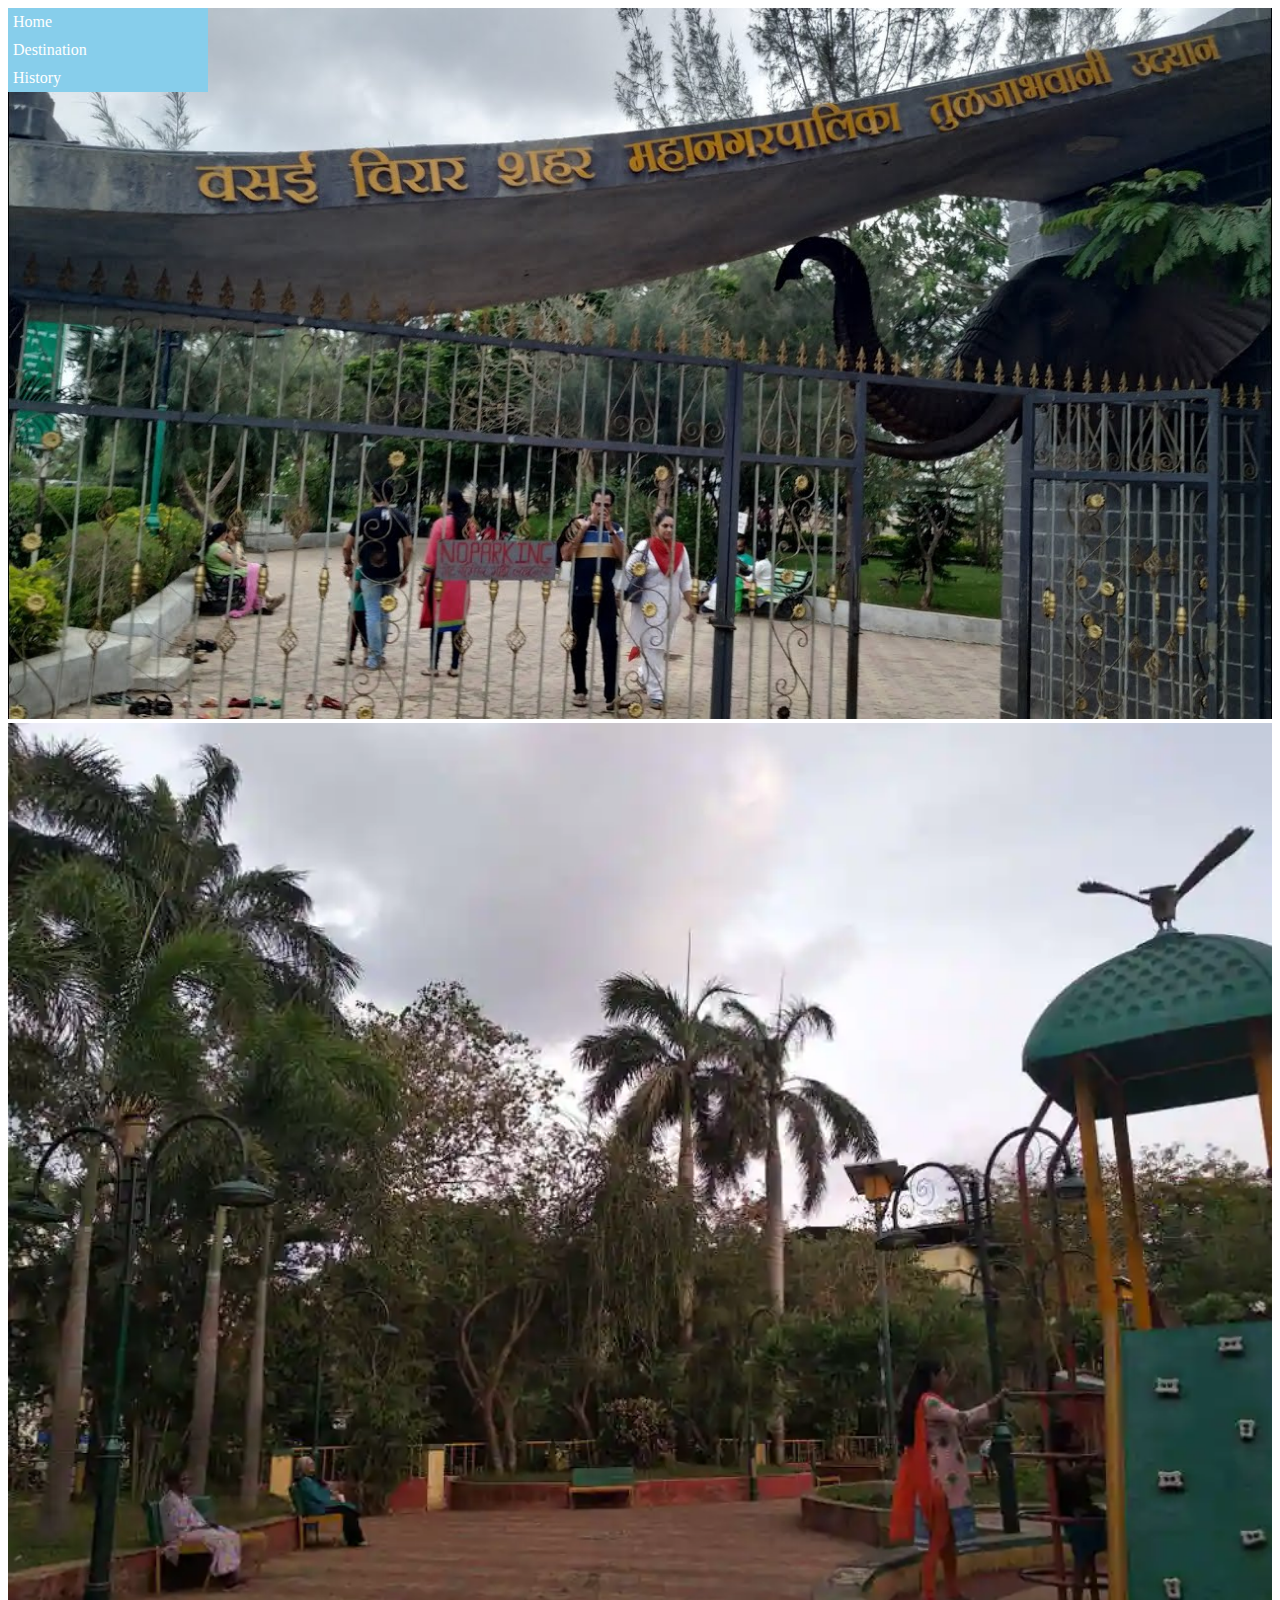
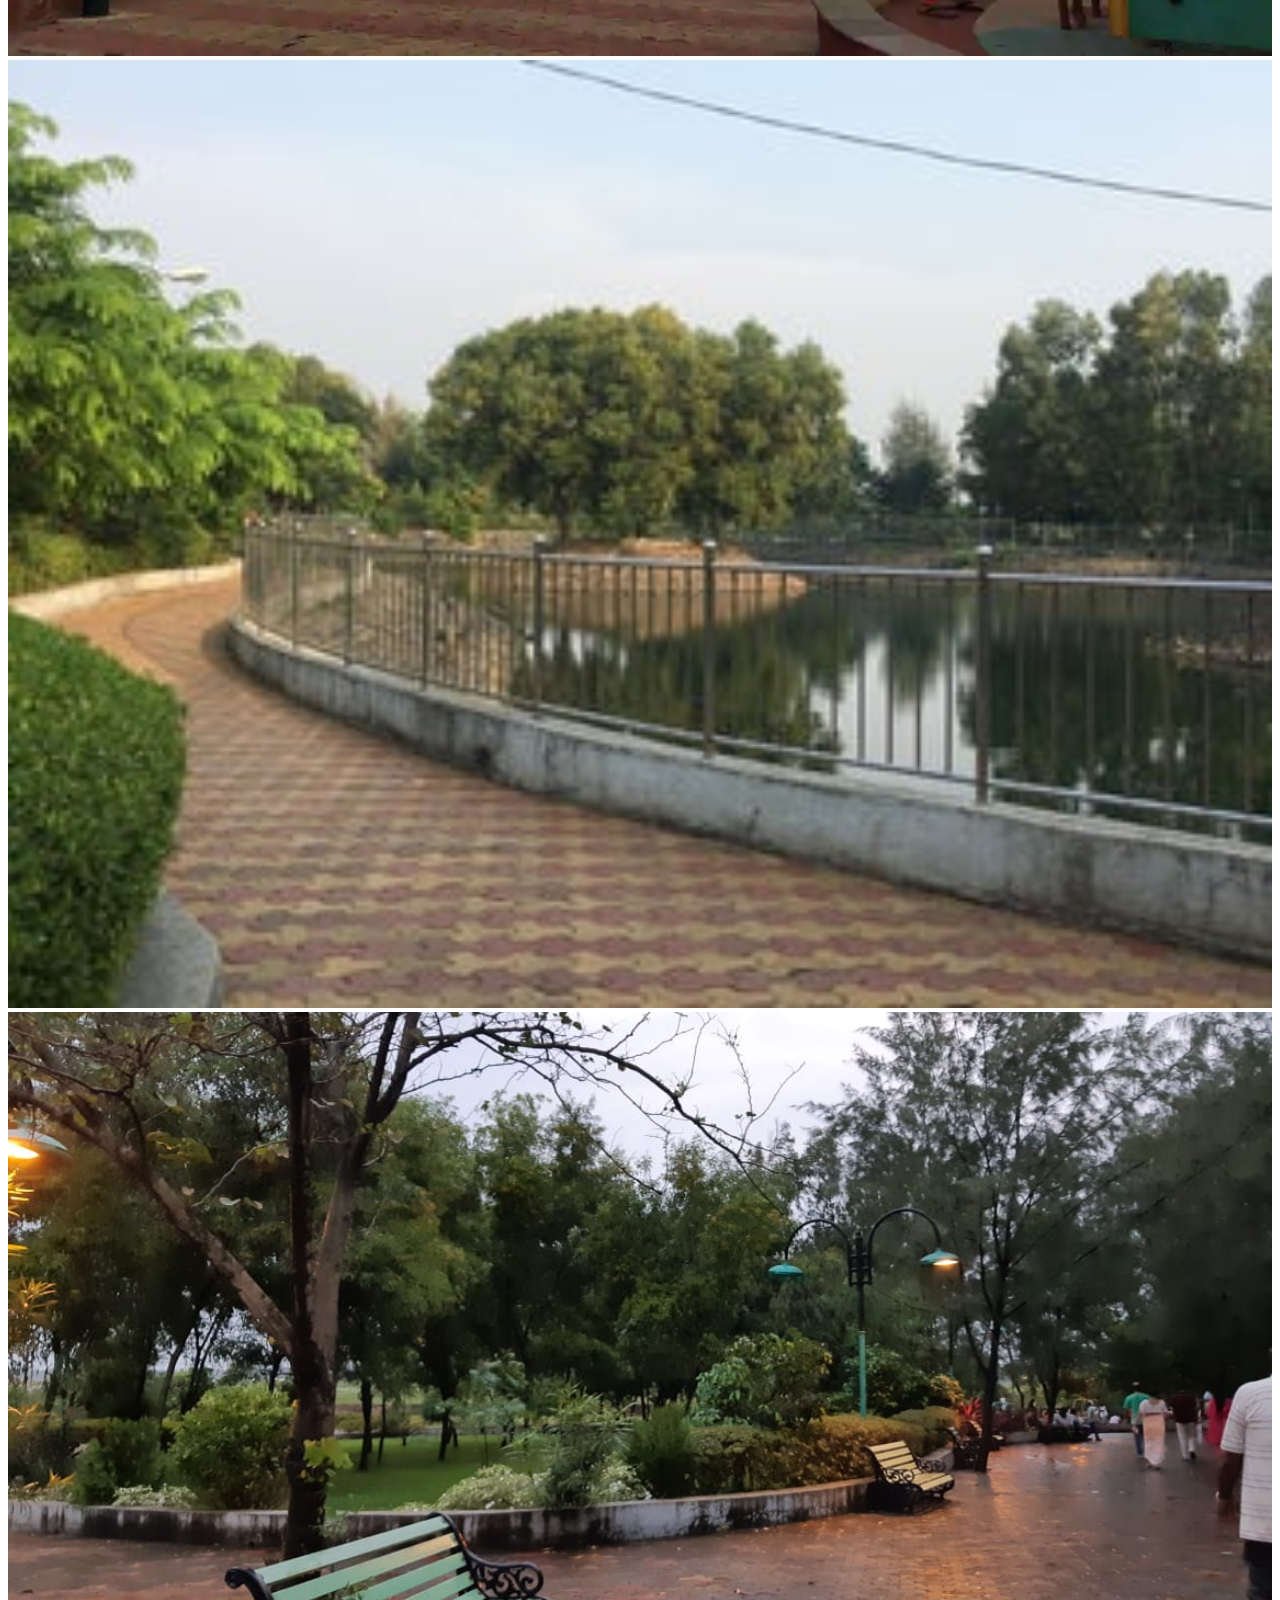
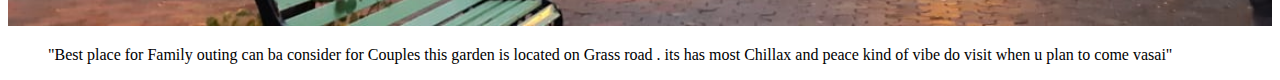
<file: suncity.html>
<!DOCTYPE html>
<html>
    <head>
        <meta charset="UTF-8"> 
        <meta name='viewport' content="width-device-width initial-scale=1.0"> 
        <style>
            
            ul{
                list-style-type: none;
                color: cornsilk;
                background-color:skyblue;
                width: 200px;
               
                text-decoration: none;
                position: fixed;
                margin: 0px;
                padding: 0px;

            }
            a:link{
                display: block;
                color:#fff;
                padding: 5px 5px;
                text-decoration: none;

            }
            a:hover{
                background-color: wheat;

                * {box-sizing:border-box}

/* Slideshow container */
.slideshow-container {
  max-width: 1000px;
  position: relative;
  margin: auto;
}

/* Hide the images by default */
.mySlides {
  display: none;
}

/* Next & previous buttons */
.prev, .next {
  cursor: pointer;
  position: absolute;
  top: 50%;
  width: auto;
  margin-top: -22px;
  padding: 16px;
  color: white;
  font-weight: bold;
  font-size: 18px;
  transition: 0.6s ease;
  border-radius: 0 3px 3px 0;
  user-select: none;
}

/* Position the "next button" to the right */
.next {
  right: 0;
  border-radius: 3px 0 0 3px;
}

/* On hover, add a black background color with a little bit see-through */
.prev:hover, .next:hover {
  background-color: rgba(0,0,0,0.8);
}

/* Caption text */
.text {
  color: #f2f2f2;
  font-size: 15px;
  padding: 8px 12px;
  position: absolute;
  bottom: 8px;
  width: 100%;
  text-align: center;
}

/* Number text (1/3 etc) */
.numbertext {
  color: #f2f2f2;
  font-size: 12px;
  padding: 8px 12px;
  position: absolute;
  top: 0;
}

/* The dots/bullets/indicators */
.dot {
  cursor: pointer;
  height: 15px;
  width: 15px;
  margin: 0 2px;
  background-color: #bbb;
  border-radius: 50%;
  display: inline-block;
  transition: background-color 0.6s ease;
}

.active, .dot:hover {
  background-color: #717171;
}

/* Fading animation */
.fade {
  -webkit-animation-name: fade;
  -webkit-animation-duration: 1.5s;
  animation-name: fade;
  animation-duration: 1.5s;
}

@-webkit-keyframes fade {
  from {opacity: .4}
  to {opacity: 1}
}

@keyframes fade {
  from {opacity: .4}
  to {opacity: 1}
}


        </style>

    </head>
    <body>
    
    <!---Navigation bar slides-->

    <div class ="nav-bar">
        <div class ="links">
            <ul>
                <li><a href="index.html">Home</a></li>
                <li><a href="destination.html">Destination</a></li>
                <li><a href="https://en.wikipedia.org/wiki/Vasai"> History</a></li>
            </ul>

        </div>

    </div>

    <!-- Slideshow container -->
<div class="slideshow-container">

    <!-- Full-width images with number and caption text -->
    <div class="mySlides fade">
     
      <img src="img/garden1.jpg" style="width:100%">
     
    </div>
  
    <div class="mySlides fade">
    
      <img src="img/garden2.webp" style="width:100%">
      
    </div>
  
    <div class="mySlides fade">
      
      <img src="img/garden3.jpg" style="width:100%">
      
    </div>

    <div class="mySlides fade">
        
        <img src="img/garden5.jpg" style="width:100%">
        
    </div>
   
  
    
    <!---Detials about the Tungareshwar -->

    <div class="details">
        <div class ="quote1">
            <P><blockquote>
              "Best place for Family outing can ba consider for Couples this garden is located on
              Grass road . its has most Chillax and peace kind of vibe do visit when u plan to come vasai"
               
            </blockquote></P>
       
        


    </div>
<source>
    


    </body>
    

</html>
</file>
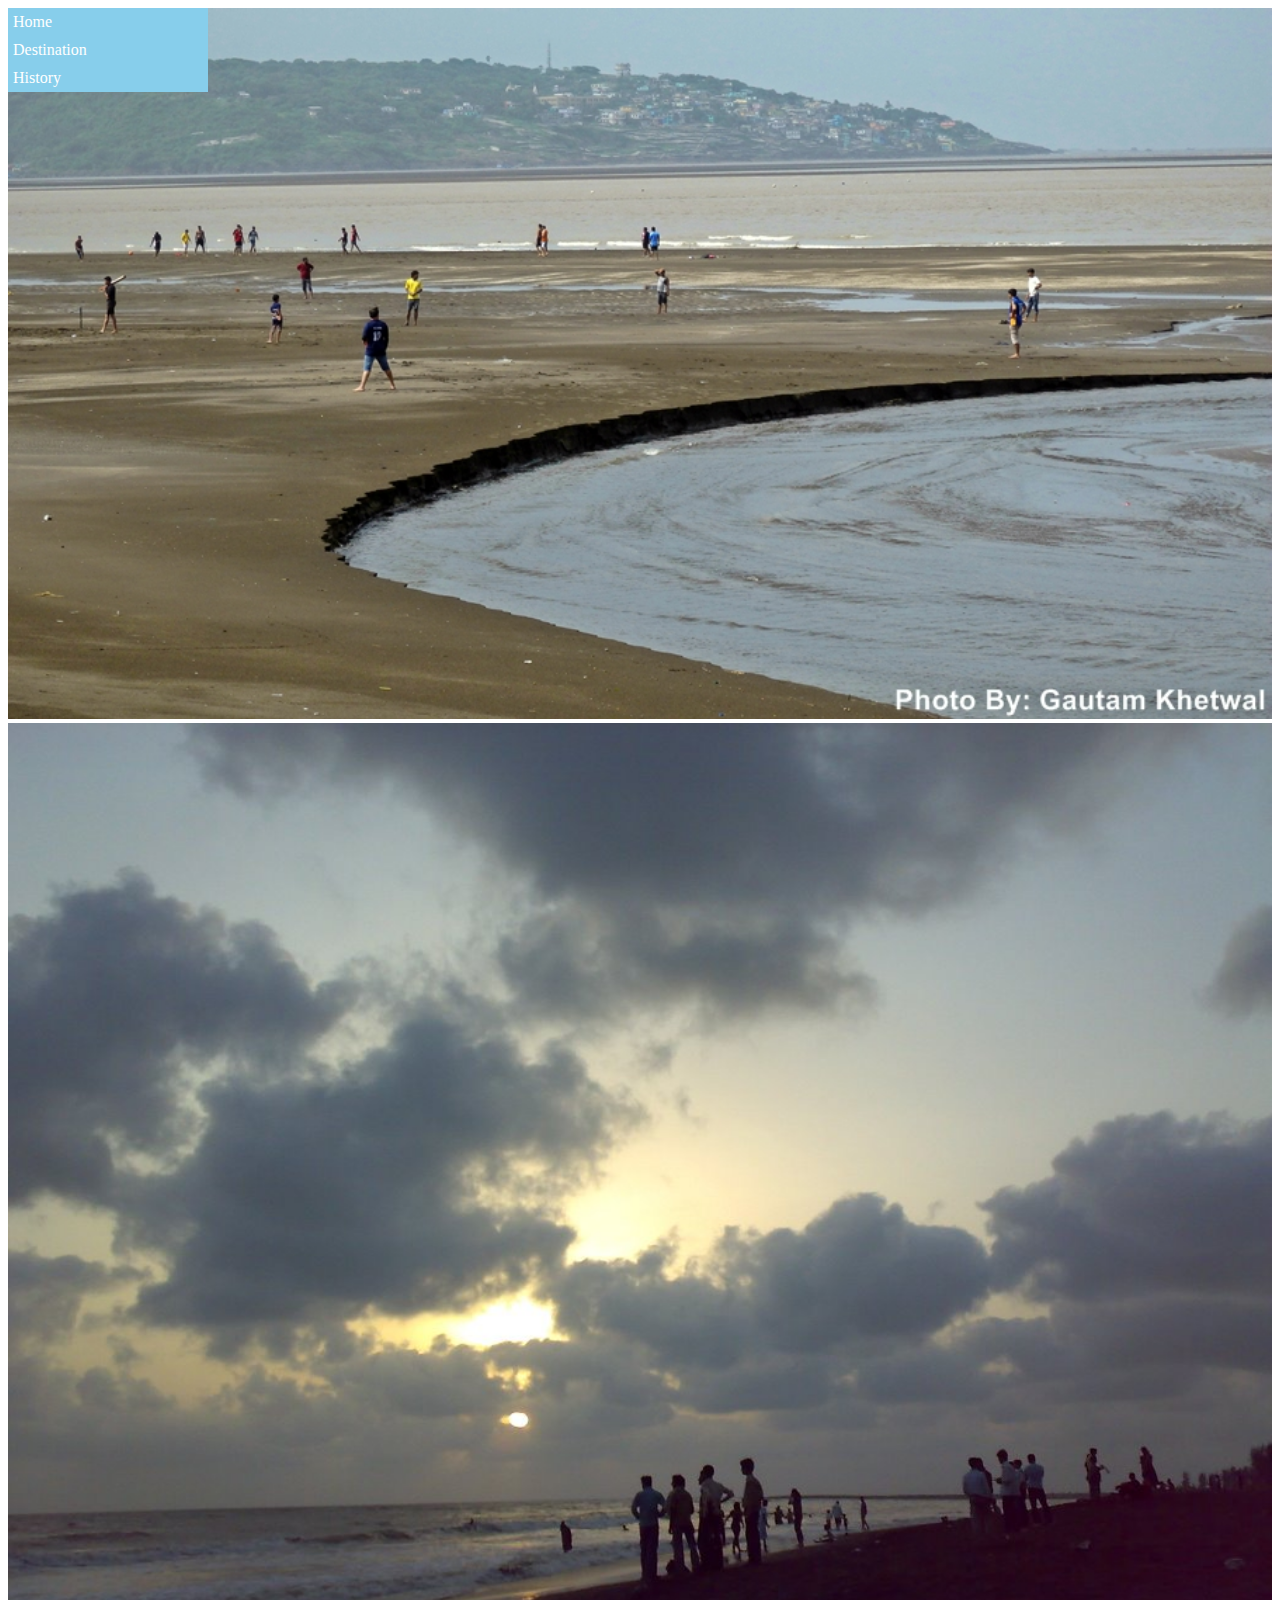
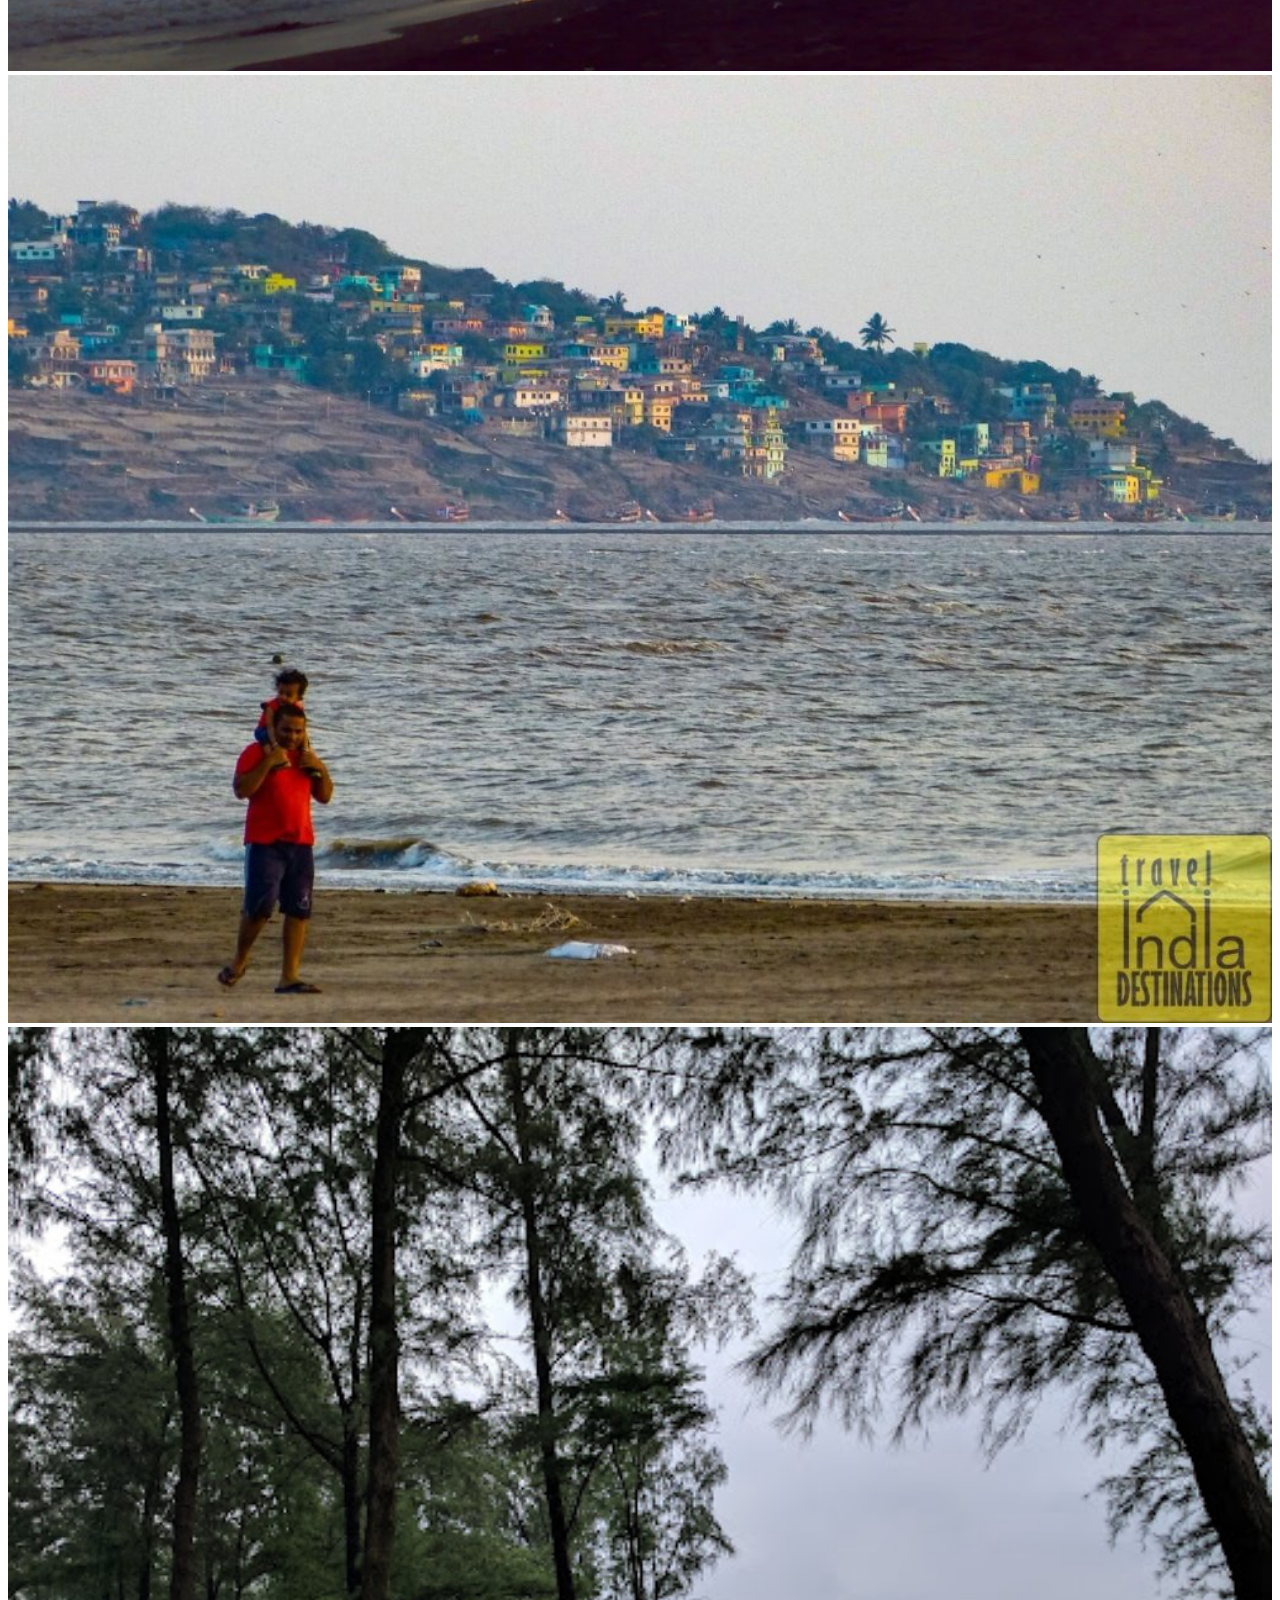
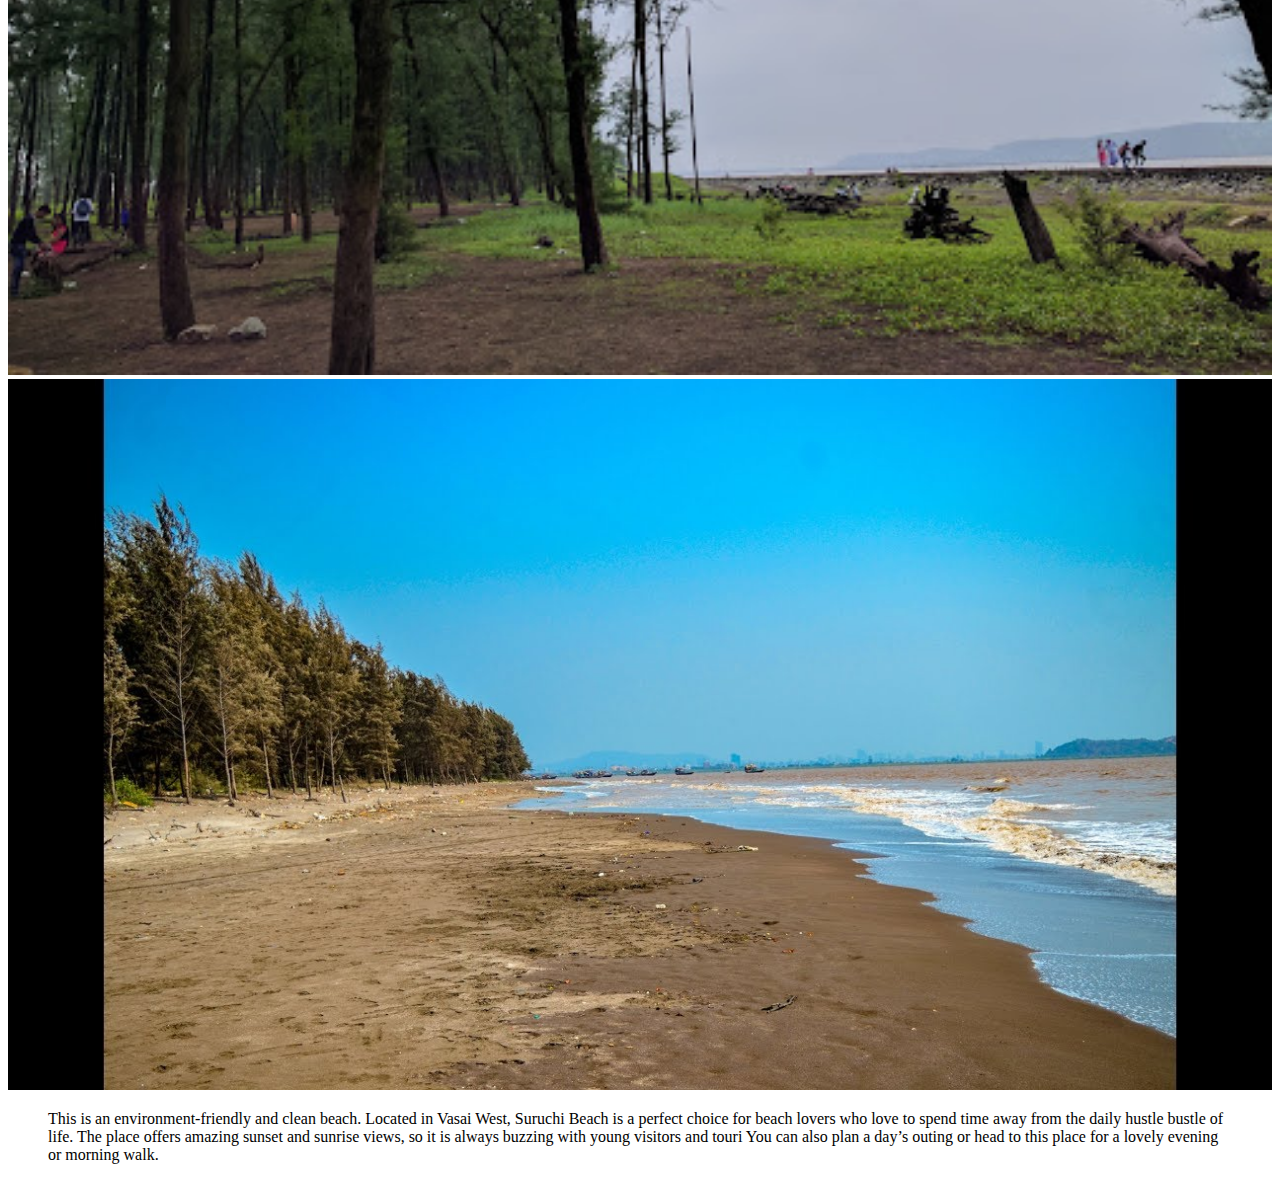
<file: suruchi.html>
<!DOCTYPE html>
<html>
    <head>
        <meta charset="UTF-8"> 
        <meta name='viewport' content="width-device-width initial-scale=1.0"> 
        <style>
            
            ul{
                list-style-type: none;
                color: cornsilk;
                background-color:skyblue;
                width: 200px;
               
                text-decoration: none;
                position: fixed;
                margin: 0px;
                padding: 0px;

            }
            a:link{
                display: block;
                color:#fff;
                padding: 5px 5px;
                text-decoration: none;

            }
            a:hover{
                background-color: wheat;

                * {box-sizing:border-box}

/* Slideshow container */
.slideshow-container {
  max-width: 1000px;
  position: relative;
  margin: auto;
}

/* Hide the images by default */
.mySlides {
  display: none;
}

/* Next & previous buttons */
.prev, .next {
  cursor: pointer;
  position: absolute;
  top: 50%;
  width: auto;
  margin-top: -22px;
  padding: 16px;
  color: white;
  font-weight: bold;
  font-size: 18px;
  transition: 0.6s ease;
  border-radius: 0 3px 3px 0;
  user-select: none;
}

/* Position the "next button" to the right */
.next {
  right: 0;
  border-radius: 3px 0 0 3px;
}

/* On hover, add a black background color with a little bit see-through */
.prev:hover, .next:hover {
  background-color: rgba(0,0,0,0.8);
}

/* Caption text */
.text {
  color: #f2f2f2;
  font-size: 15px;
  padding: 8px 12px;
  position: absolute;
  bottom: 8px;
  width: 100%;
  text-align: center;
}

/* Number text (1/3 etc) */
.numbertext {
  color: #f2f2f2;
  font-size: 12px;
  padding: 8px 12px;
  position: absolute;
  top: 0;
}

/* The dots/bullets/indicators */
.dot {
  cursor: pointer;
  height: 15px;
  width: 15px;
  margin: 0 2px;
  background-color: #bbb;
  border-radius: 50%;
  display: inline-block;
  transition: background-color 0.6s ease;
}

.active, .dot:hover {
  background-color: #717171;
}

/* Fading animation */
.fade {
  -webkit-animation-name: fade;
  -webkit-animation-duration: 1.5s;
  animation-name: fade;
  animation-duration: 1.5s;
}

@-webkit-keyframes fade {
  from {opacity: .4}
  to {opacity: 1}
}

@keyframes fade {
  from {opacity: .4}
  to {opacity: 1}
}


        </style>

    </head>
    <body>
    
    <!---Navigation bar slides-->

    <div class ="nav-bar">
        <div class ="links">
            <ul>
                <li><a href="index.html">Home</a></li>
                <li><a href="destination.html">Destination</a></li>
                <li><a href="https://en.wikipedia.org/wiki/Vasai"> History</a></li>
            </ul>

        </div>

    </div>

    <!-- Slideshow container -->
<div class="slideshow-container">

    <!-- Full-width images with number and caption text -->
    <div class="mySlides fade">
     
      <img src="img/suruchi2.jpg" style="width:100%">
     
    </div>
  
    <div class="mySlides fade">
    
      <img src="img/suruchi3.jpg" style="width:100%">
      
    </div>
  
    <div class="mySlides fade">
      
      <img src="img/suruchi4.jpg" style="width:100%">
      
    </div>

    <div class="mySlides fade">
        
        <img src="img/suruchi5.jpg" style="width:100%">
        
    </div>
    <div class="mySlides fade">
        
        <img src="img/suruchibeach2.jpg" style="width:100%">
        
    </div>
  
    
    <!---Detials about the Suruchi beach-->

    <div class="details">
      <div class ="quote1">
        <p><blockquote>
          This is an environment-friendly and clean beach. Located in Vasai West, Suruchi Beach is
           a perfect choice for beach lovers who love to spend time away from the daily hustle 
           bustle of life. The place offers amazing sunset and sunrise views, so it is always
          buzzing with young visitors and touri
           You can also plan a day’s outing or head to this place for a lovely evening 
           or morning walk.
        </blockquote></p>

      </div>
      


    </div>

    


    </body>
    

</html>
</file>
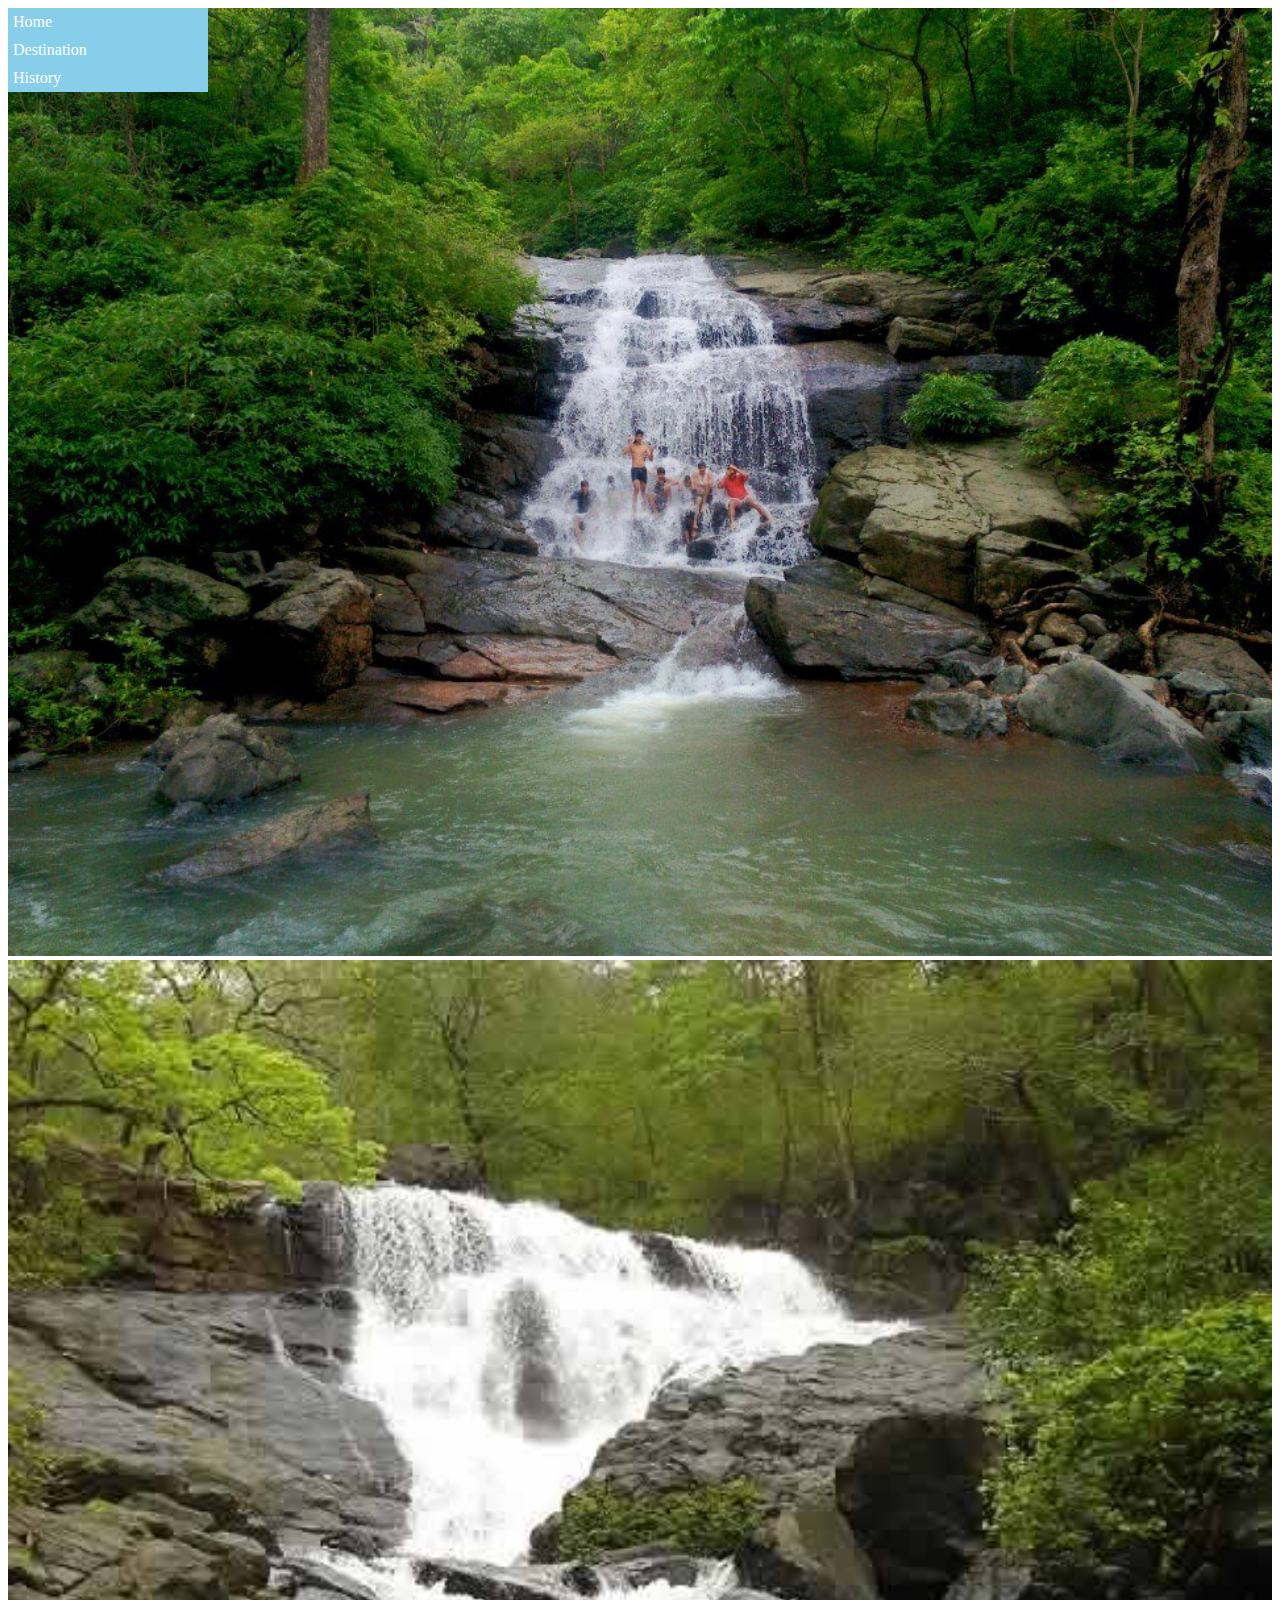
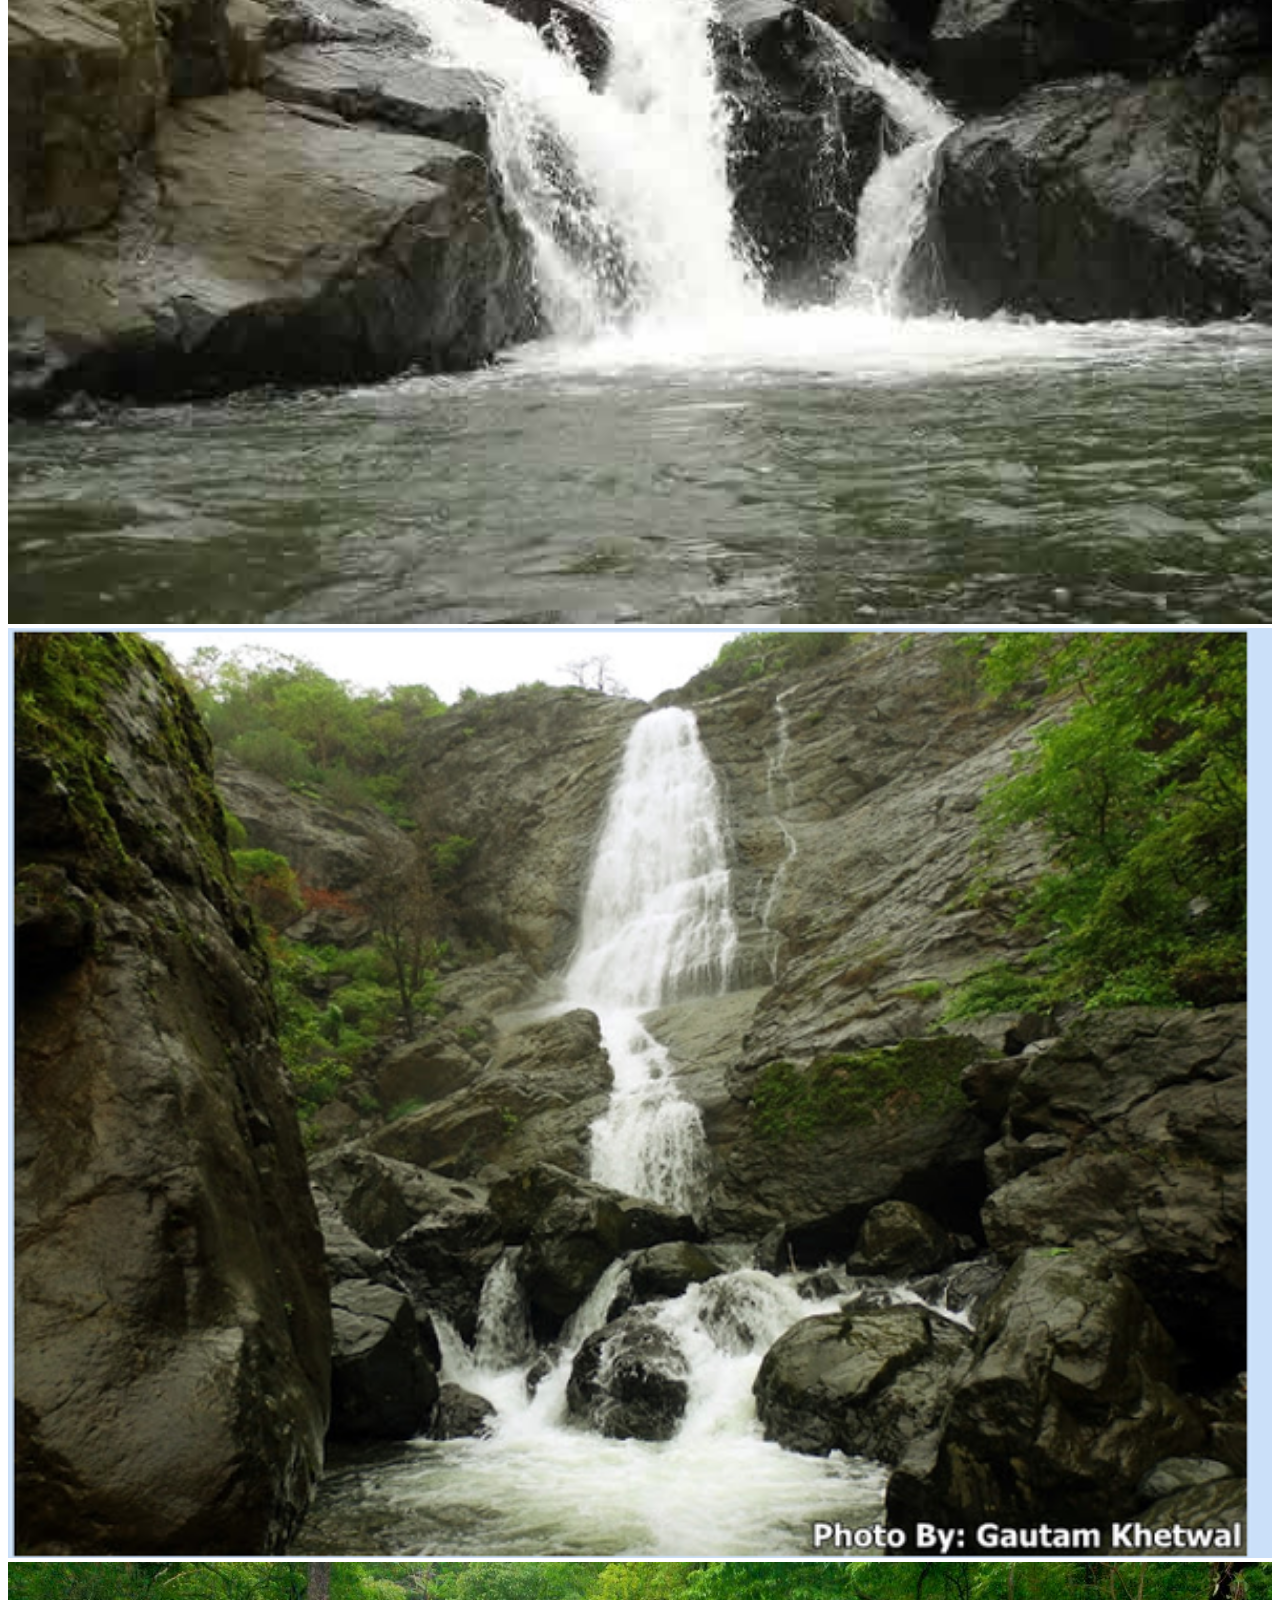
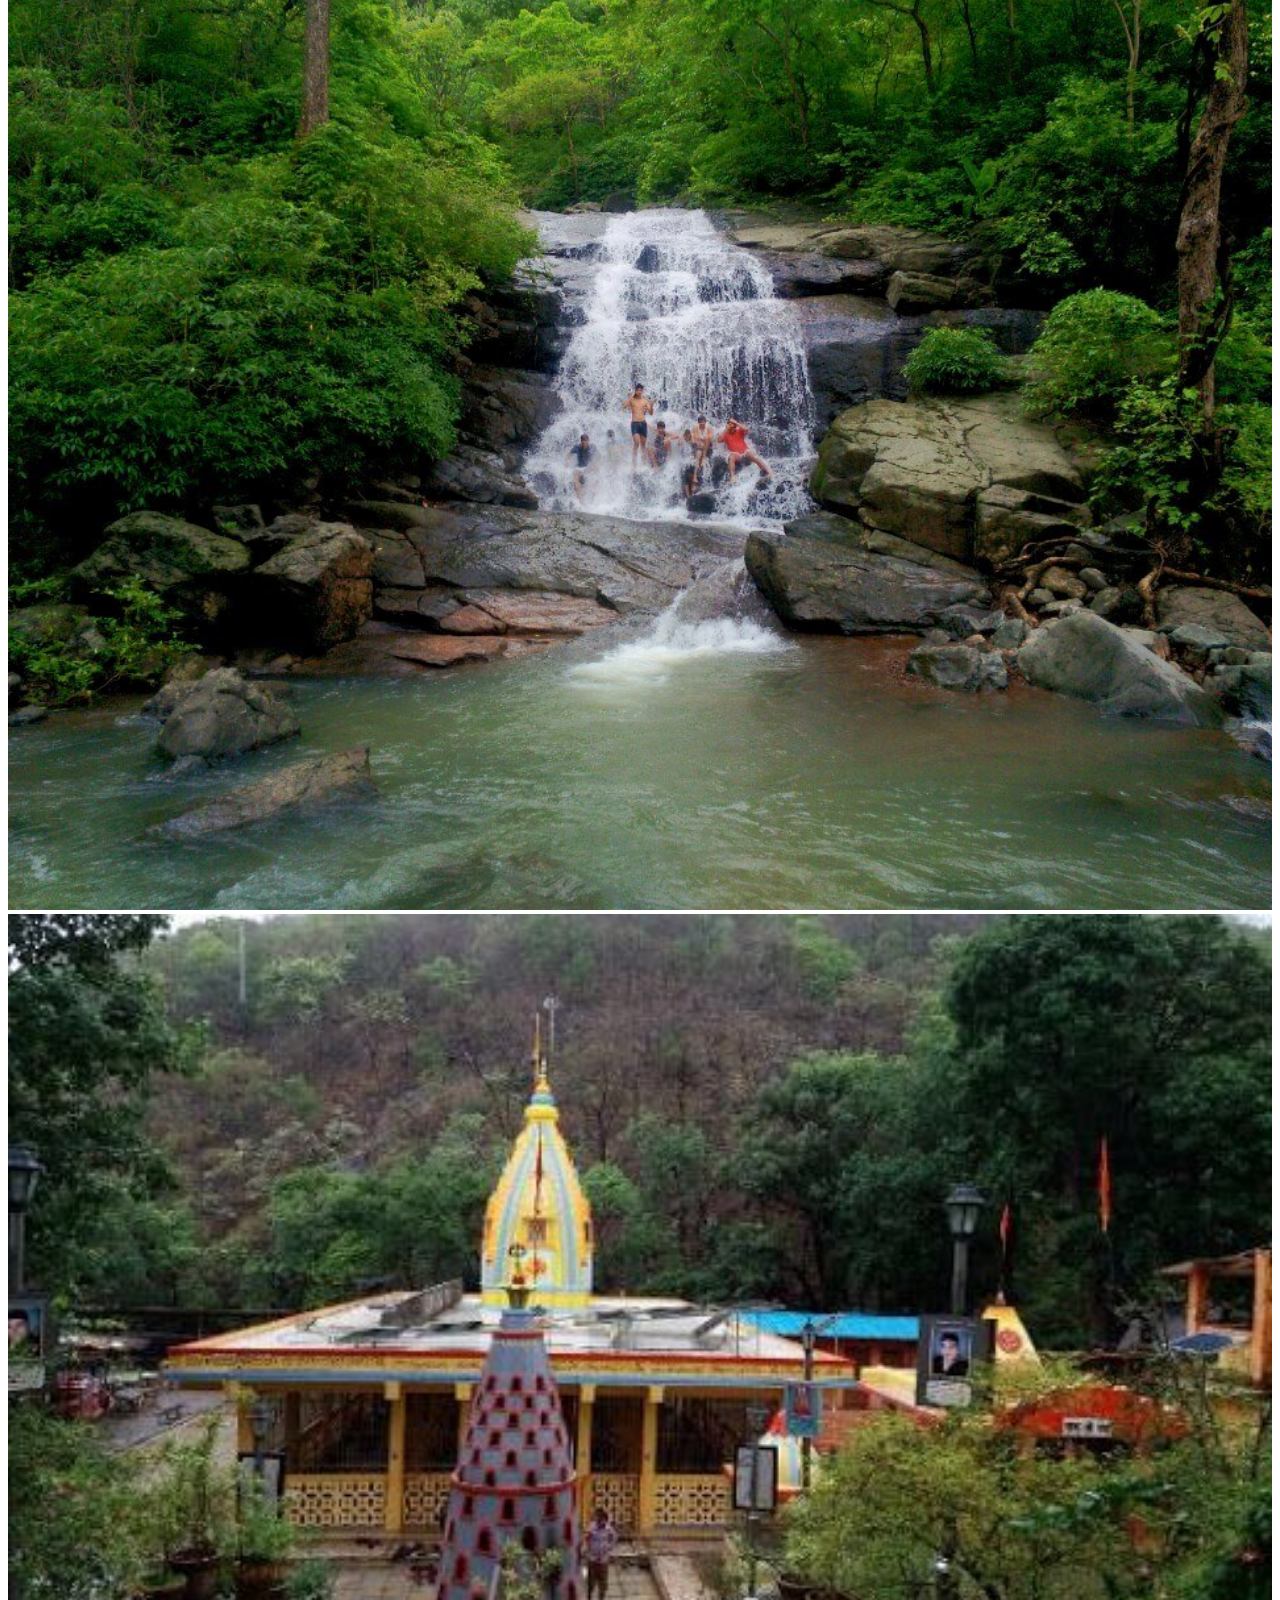
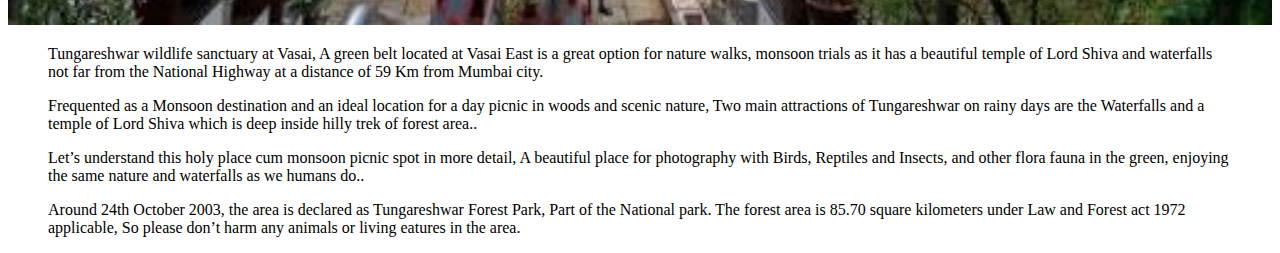
<file: tungareshware.html>
<!DOCTYPE html>
<html>
    <head>
        <meta charset="UTF-8"> 
        <meta name='viewport' content="width-device-width initial-scale=1.0"> 
        <style>
            
            ul{
                list-style-type: none;
                color: cornsilk;
                background-color:skyblue;
                width: 200px;
               
                text-decoration: none;
                position: fixed;
                margin: 0px;
                padding: 0px;

            }
            a:link{
                display: block;
                color:#fff;
                padding: 5px 5px;
                text-decoration: none;

            }
            a:hover{
                background-color: wheat;

                * {box-sizing:border-box}

/* Slideshow container */
.slideshow-container {
  max-width: 1000px;
  position: relative;
  margin: auto;
  display: flex;
}

/* Hide the images by default */
.mySlides {
  display: flex;
}

/* Next & previous buttons */
.prev, .next {
  cursor: pointer;
  position: absolute;
  top: 50%;
  width: auto;
  margin-top: -22px;
  padding: 16px;
  color: white;
  font-weight: bold;
  font-size: 18px;
  transition: 0.6s ease;
  border-radius: 0 3px 3px 0;
  user-select: none;
}

/* Position the "next button" to the right */
.next {
  right: 0;
  border-radius: 3px 0 0 3px;
}

/* On hover, add a black background color with a little bit see-through */
.prev:hover, .next:hover {
  background-color: rgba(0,0,0,0.8);
}

/* Caption text */
.text {
  color: #f2f2f2;
  font-size: 15px;
  padding: 8px 12px;
  position: absolute;
  bottom: 8px;
  width: 100%;
  text-align: center;
}

/* Number text (1/3 etc) */
.numbertext {
  color: #f2f2f2;
  font-size: 12px;
  padding: 8px 12px;
  position: absolute;
  top: 0;
}

/* The dots/bullets/indicators */
.dot {
  cursor: pointer;
  height: 15px;
  width: 15px;
  margin: 0 2px;
  background-color: #bbb;
  border-radius: 50%;
  display: inline-block;
  transition: background-color 0.6s ease;
}

.active, .dot:hover {
  background-color: #717171;
}

/* Fading animation */
.fade {
  -webkit-animation-name: fade;
  -webkit-animation-duration: 1.5s;
  animation-name: fade;
  animation-duration: 1.5s;
}

@-webkit-keyframes fade {
  from {opacity: .4}
  to {opacity: 1}
}

@keyframes fade {
  from {opacity: .4}
  to {opacity: 1}
}


        </style>

    </head>
    <body>
    
    <!---Navigation bar slides-->

    <div class ="nav-bar">
        <div class ="links">
            <ul>
                <li><a href="index.html">Home</a></li>
                <li><a href="destination.html">Destination</a></li>
                <li><a href="https://en.wikipedia.org/wiki/Vasai"> History</a></li>
            </ul>

        </div>

    </div>

    <!-- Slideshow container -->
<div class="slideshow-container">

    <!-- Full-width images with number and caption text -->
    <div class="mySlides fade">
     
      <img src="img/tungareshwar3.jpg" style="width:100%">
     
    </div>
  
    <div class="mySlides fade">
    
      <img src="img/tungreshwar4.jpg" style="width:100%">
      
    </div>
  
    <div class="mySlides fade">
      
      <img src="img/tungareswar6.png" style="width:100%">
      
    </div>

    <div class="mySlides fade">
        
        <img src="img/tungareshwar3.jpg" style="width:100%">
        
    </div>
    <div class="mySlides fade">
        
        <img src="img/tungarshwar-shiva-temple-1.jpg" style="width:100%">
        
    </div>
  
    
    <!---Detials about the Tungareshwar -->

    <div class="details">
        <div class ="quote1">
            <P><blockquote>
                Tungareshwar wildlife sanctuary at Vasai, A green belt located at Vasai East is a great 
                option for nature walks, monsoon trials as it has a beautiful temple of Lord Shiva and 
                waterfalls not far from the National
                 Highway at a distance of 59 Km from Mumbai city.
            </blockquote></P>
        </div>
        <div class ="quote1">
            <P><blockquote>
                Frequented as a Monsoon destination and an ideal location for a day picnic in woods and
                
                scenic nature, Two main attractions of Tungareshwar on rainy days are the 
                Waterfalls and a temple of
                 Lord Shiva which is deep inside hilly trek of forest area..
            </blockquote></P>
        </div>
        <div class ="quote1">
            <P><blockquote>
                Let’s understand this holy place cum monsoon picnic spot in more detail, A beautiful 
                place for photography with Birds, Reptiles and Insects, and other flora fauna in the green, 
                enjoying the same nature and waterfalls as we humans do..
            </blockquote></P>
        </div>
        <div class ="quote1">
            <P><blockquote>
                Around 24th October 2003, the area is declared as Tungareshwar Forest Park,
                 Part of the National park. The forest area is 85.70 square kilometers under 
                 Law and Forest act 1972 applicable, So please don’t harm any animals or living 
                 eatures in the area.


            </blockquote></P>
        </div>
        
        


    </div>

    


    </body>
    

</html>
</file>
